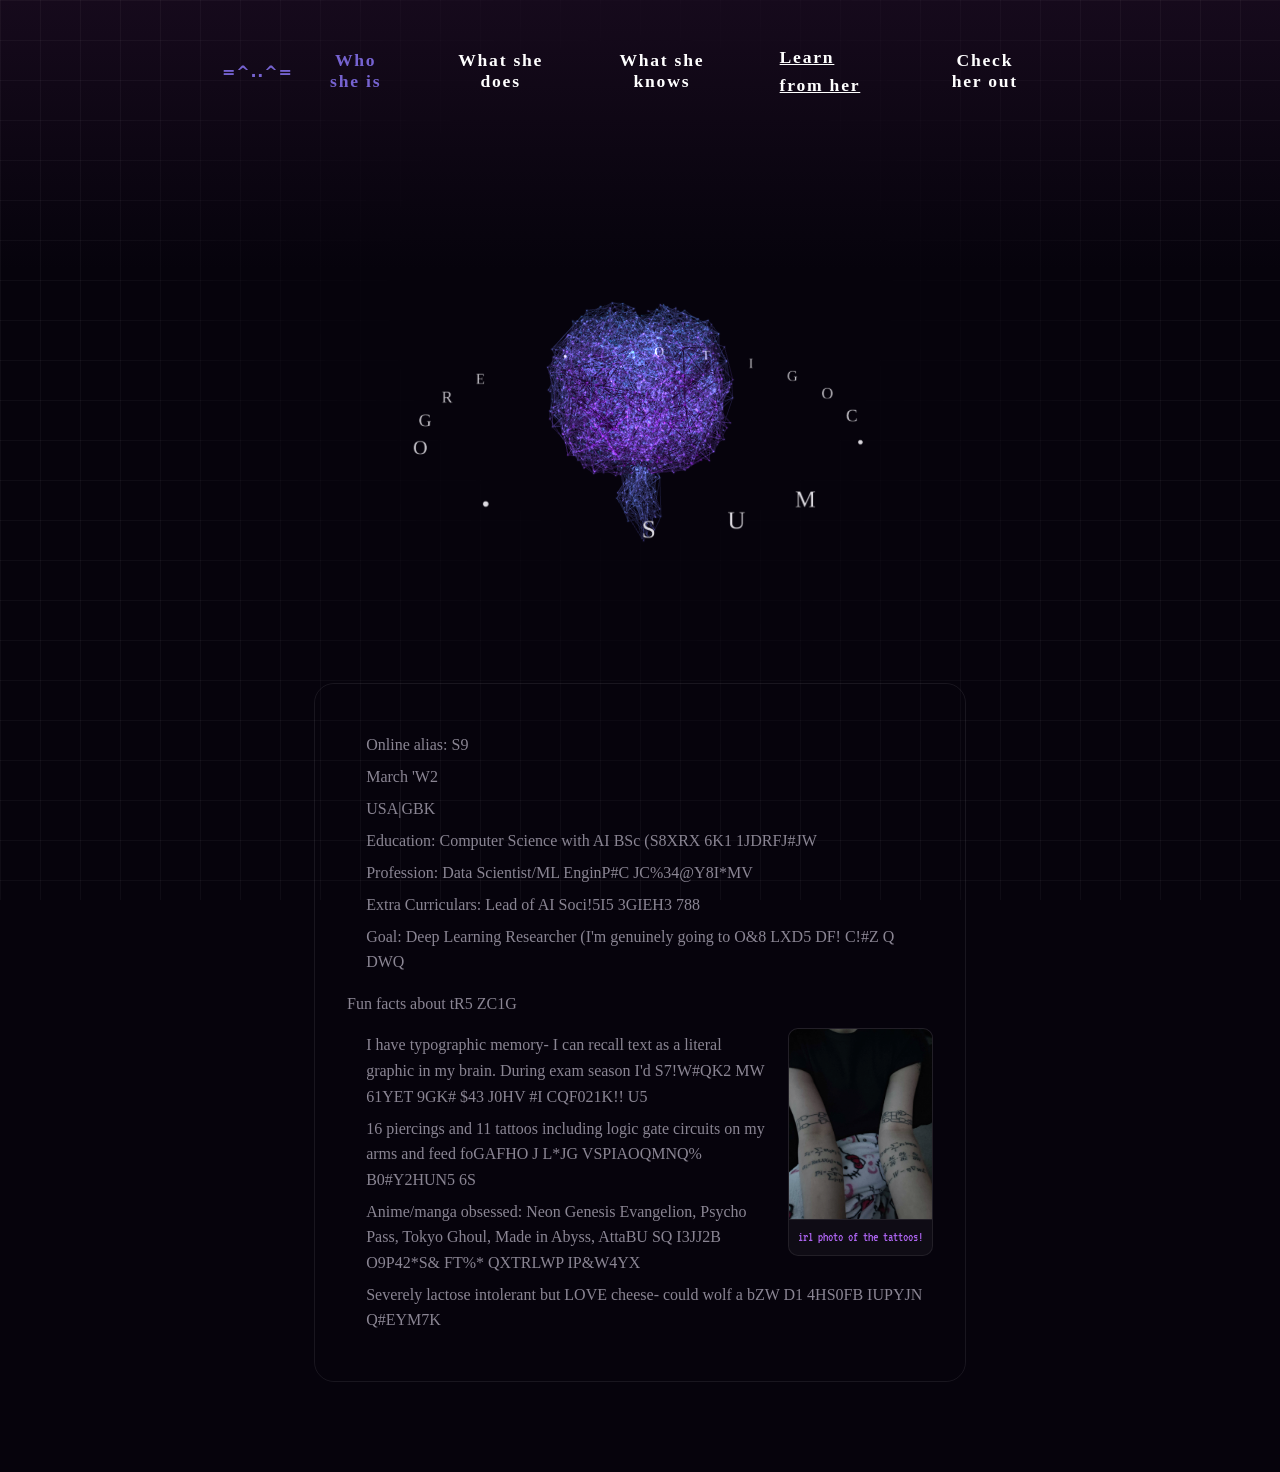
<file: index.html>
<!doctype html>
<html lang="en">
  <head>
  <link rel="preconnect" href="https://fonts.googleapis.com">
  <link rel="preconnect" href="https://fonts.gstatic.com" crossorigin>
  <link href="https://fonts.googleapis.com/css2?family=Roboto:ital,wght@0,100..900;1,100..900&display=swap" rel="stylesheet">

  <link rel="preconnect" href="https://fonts.googleapis.com">
<link rel="preconnect" href="https://fonts.gstatic.com" crossorigin>
<link href="https://fonts.googleapis.com/css2?family=Montserrat:ital,wght@0,100..900;1,100..900&family=Roboto:ital,wght@0,100..900;1,100..900&display=swap" rel="stylesheet">

<link rel="preconnect" href="https://fonts.googleapis.com">
<link rel="preconnect" href="https://fonts.gstatic.com" crossorigin>
<link href="https://fonts.googleapis.com/css2?family=VT323&display=swap" rel="stylesheet">

<link href="https://api.fontshare.com/v2/css?f[]=rajdhani@300&f[]=switzer@200&display=swap" rel="stylesheet"> 


    <meta charset="UTF-8" />
    <link rel="icon" type="image/svg+xml" href="/assets/Brain-Line-Art-W85euvQ7.svg" />
    <meta name="viewport" content="width=device-width, initial-scale=1.0" />
    <title>lachine mearning</title>
    <script type="module" crossorigin src="/assets/index-ee3Ox6zx.js"></script>
    <link rel="stylesheet" crossorigin href="/assets/index-Bgi7PJXw.css">
  </head>
  <body>
    <nav id="navbar">
      <div id="brand">=^..^=</div>
      <div id="nav-links">
  <button class="nav-btn" data-target="WhoSheIs">Who she is</button>
  <button class="nav-btn" data-target="WhatSheDoes">What she does</button>
  <button class="nav-btn" data-target="WhatSheKnows">What she knows</button>
  <a class="nav-btn" href="/course.html">Learn from her</a>
  <button class="nav-btn" data-target="CheckHerOut">Check her out</button>
</div>
    </nav>

    <section id="hero">
      <div id="brain-canvas"></div>
      <div id="hero-text">
        <h1>iris data science</h1>
      </div>
    </section>

    <main id="content">
      <section id="WhoSheIs" class="panel">
        <ul>
          <li>Online alias: Ri</li>
          <li>March '07</li>
          <li>USA|GBR</li>
          <li>Education: Computer Science with AI BSc (Hons) (in progress)</li>
          <li>Profession: Data Scientist/ML Engineer (contracted)</li>
          <li>Extra Curriculars: Lead of AI Society, Course Rep</li>
          <li>Goal: Deep Learning Researcher (I'm genuinely going to die with how busy I am)</li>
        </ul>
        <p>Fun facts about the larp</p>

        <div class="about-image">
            <img src="/assets/arm-tattoos.jpg"
                 alt="Logic gates, feed forward, and back prop equations on my arms">
            <span class="image-caption">irl photo of the tattoos!</span>
        </div>
        <ul>
          <li>I have typographic memory- I can recall text as a literal graphic in my brain. During exam season I'd remember my notes word for word by visualing it</li>
          <li>16 piercings and 11 tattoos including logic gate circuits on my arms and feed forward + back propagation equations :3</li>
          <li>Anime/manga obsessed: Neon Genesis Evangelion, Psycho Pass, Tokyo Ghoul, Made in Abyss, Attack on Titan, Chainsaw Man, Blame!, Berserk</li>
          <li>Severely lactose intolerant but LOVE cheese- could wolf a bag of grated mature cheddar</li>
        </ul>
      </section>

      <section id="WhatSheDoes" class="panel">
  <p>Larp of all trades and chud of none (joking)</p>

  <div class="work-item">
    <div class="work-text">
      <h3>Training models</h3>
      <p>
        I train AI models both traditional and deep learning on complex supply chain data across numerous industries to help uncover patterns and risk intelligence for our clients- mixed with LLMs because they're pretty good at semantic reasoning when they're not hallucinating.
      </p>
    </div>
    <div class="plate">
  <div class="p-head">
    <div class="p-dots"><span class="p-dot r"></span><span class="p-dot"></span><span class="p-dot"></span></div>
    <div class="p-title">tune_xgb.py</div>
  </div>
  <pre class="p-body"><span class="k">import</span> optuna
<span class="k">from</span> xgboost <span class="k">import</span> XGBClassifier

<span class="k">def</span> <span class="f">objective</span>(trial):
    params = {
        <span class="s">"max_depth"</span>: trial.<span class="f">suggest_int</span>(<span class="s">"max_depth"</span>, <span class="n">3</span>, <span class="n">10</span>),
        <span class="s">"learning_rate"</span>: trial.<span class="f">suggest_float</span>(<span class="s">"learning_rate"</span>, <span class="n">0.01</span>, <span class="n">0.3</span>),
        <span class="s">"subsample"</span>: trial.<span class="f">suggest_float</span>(<span class="s">"subsample"</span>, <span class="n">0.6</span>, <span class="n">1.0</span>),
    }
    model = <span class="f">XGBClassifier</span>(**params)
    model.<span class="f">fit</span>(X_train, y_train)
    <span class="k">return</span> model.<span class="f">score</span>(X_val, y_val)

study = optuna.<span class="f">create_study</span>(direction=<span class="s">"maximize"</span>)
study.<span class="f">optimize</span>(objective, n_trials=<span class="n">50</span>)

<span class="o">[I] Trial 47 finished, value: 0.912</span>
<span class="o">[I] Best params: {'max_depth': 6, 'learning_rate': 0.084}</span></pre>
</div>
  </div>

  <div class="work-item">
    <div class="work-text">
      <h3>Data pipelines</h3>
      <p>
        I don't just build the models, I deploy them too- sometimes simple statistical techniques rather than ML. Familiar with Google Cloud, Cloud Run, Cloud Scheduler cronjobs, SQL, and Data Studio dashboards.
      </p>
    </div>
    <div class="plate">
      <div class="p-head">
        <div class="p-dots"><span class="p-dot r"></span><span class="p-dot"></span><span class="p-dot"></span></div>
        <div class="p-title">bash: gcloud deploy</div>
      </div>
      <pre class="p-body"><span class="k">$</span> gcloud run deploy risk-pipeline \
    --image gcr.io/supply-risk/engine:<span class="s">v2.1</span>

<span class="o">✓ Service deployed successfully.</span>

<span class="k">$</span> gcloud scheduler jobs create http daily-eval \
    --schedule=<span class="s">"0 6 * * 1-5"</span></pre>
    </div>
  </div>

  <div class="work-item">
    <div class="work-text">
      <h3>Agentic pipelines</h3>
      <p>
        I spend more time system designing and prototyping than deploying BECAUSE when I deploy something, you can trust it's ready. Big up LangGraph
      </p>
    </div>
    <div class="plate">
      <div class="p-head">
        <div class="p-dots"><span class="p-dot r"></span><span class="p-dot"></span><span class="p-dot"></span></div>
        <div class="p-title">agent_flow.py</div>
      </div>
      <pre class="p-body"><span class="k">from</span> langgraph.graph <span class="k">import</span> StateGraph, END

workflow = <span class="f">StateGraph</span>(SupplierState)
workflow.<span class="f">add_node</span>(<span class="s">"assess_risk"</span>, model_node)
workflow.<span class="f">add_conditional_edges</span>(
    <span class="s">"assess_risk"</span>,
    <span class="k">lambda</span> s: <span class="s">"escalate"</span> <span class="k">if</span> s[<span class="s">"score"</span>]>0.75 <span class="k">else</span> END
)</pre>
    </div>
  </div>
</section>

      <section id="WhatSheKnows" class="panel">
        <h3>Languages</h3>
        <p>Python, C++, Java, C#, HTML, CSS, JS, SQL</p>
        <h3>Data science</h3>
        <p>NumPy, Pandas, SciPy, Matplotlib, Seaborn, Scikit-Learn, PyTorch, XGBoost, OpenCV, StatsModels</p>
        <h3>Agentic knowledge</h3>
        <p>LangGraph, LangChain, LLM APIs, DSPy</p>
        <h3>MLOps</h3>
        <p>Google Cloud, Cloud Run, BigQuery, Data Studio</p>
        <h3>Tools</h3>
        <p>Git, Jupyter</p>
      </section>

      <section id="CheckHerOut" class="panel">
      <p>
        <a href="https://www.youtube.com/@iris-lachinemearning" target="_blank" rel="noopener">YouTube: iris-lachinemearning</a>
        &middot;
        <span class="copy-handle" data-copy="spinekisser" title="Click to copy">Discord: @cosinespace</span>
        &middot;
        <a href="https://github.com/cosinespace" target="_blank" rel="noopener">GitHub: cosinespace</a>
      </p>
    </section>
    </main>

  </body>
</html>
</file>
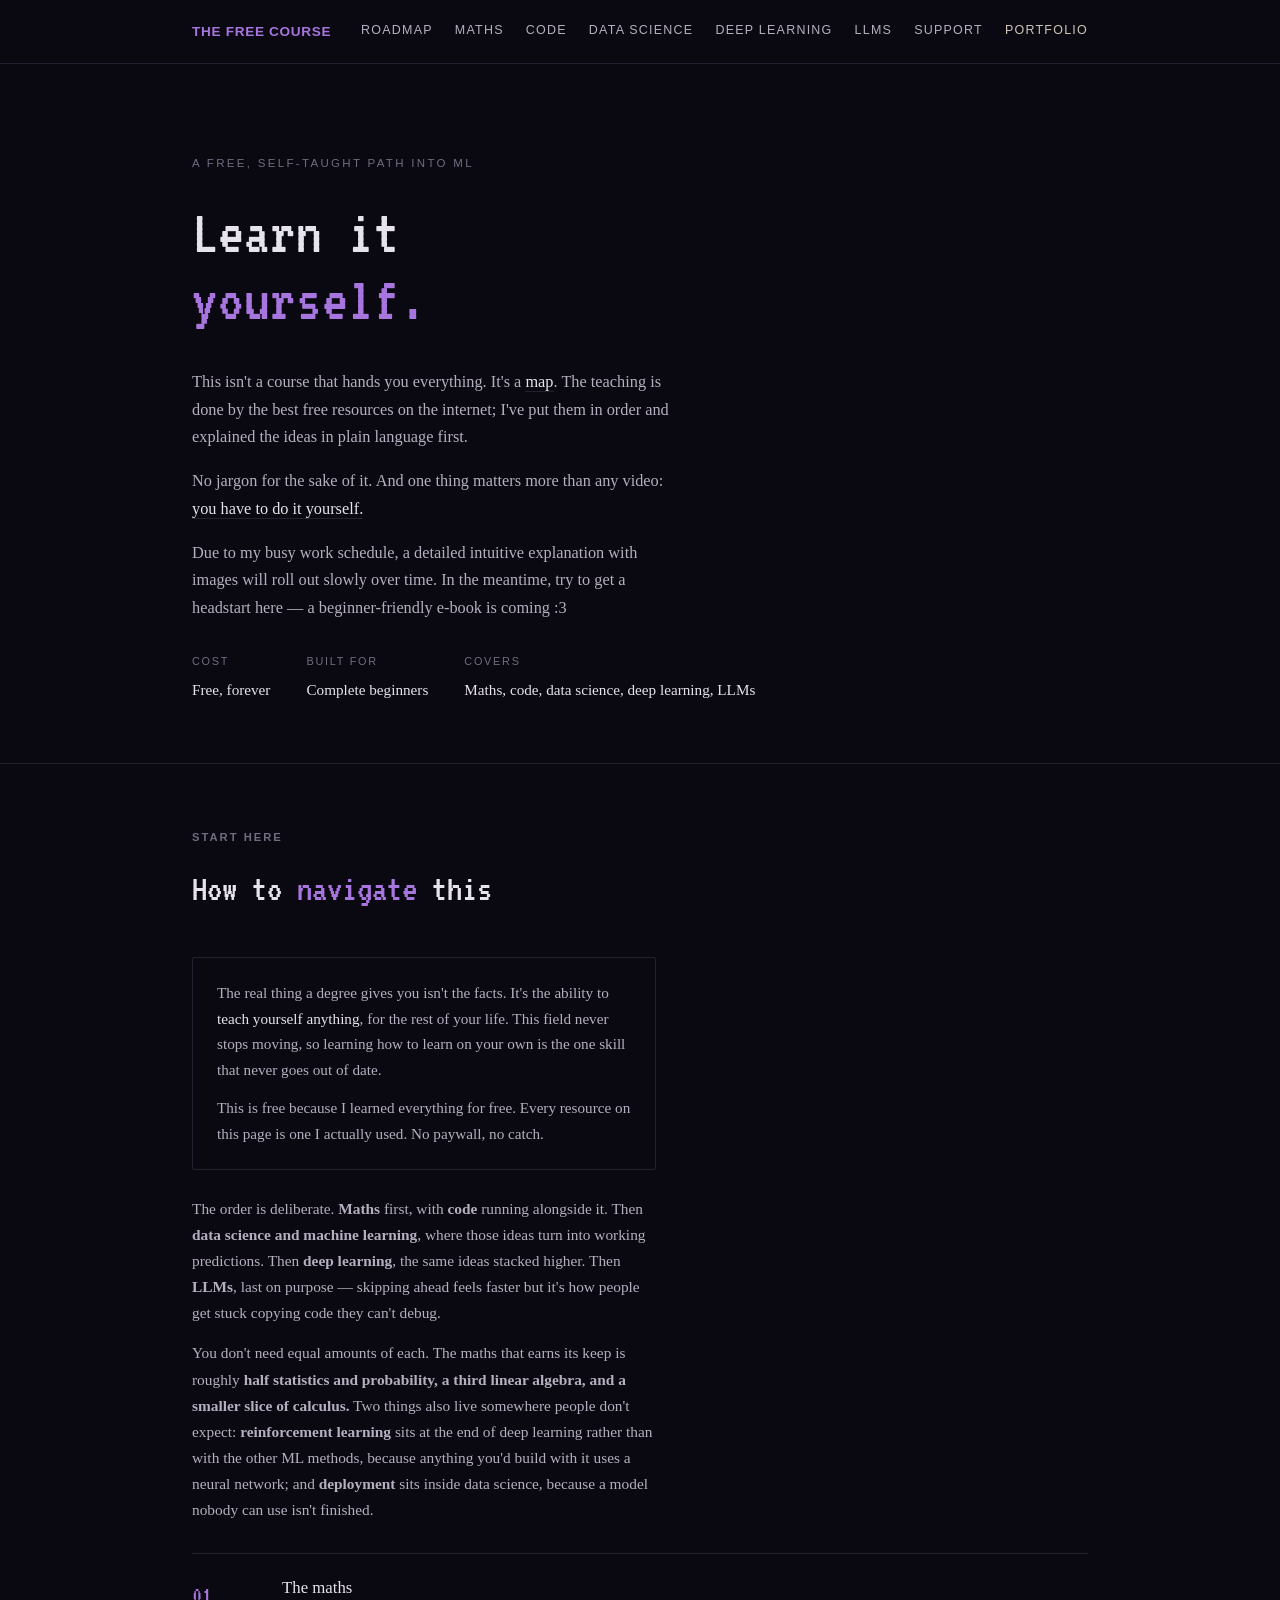
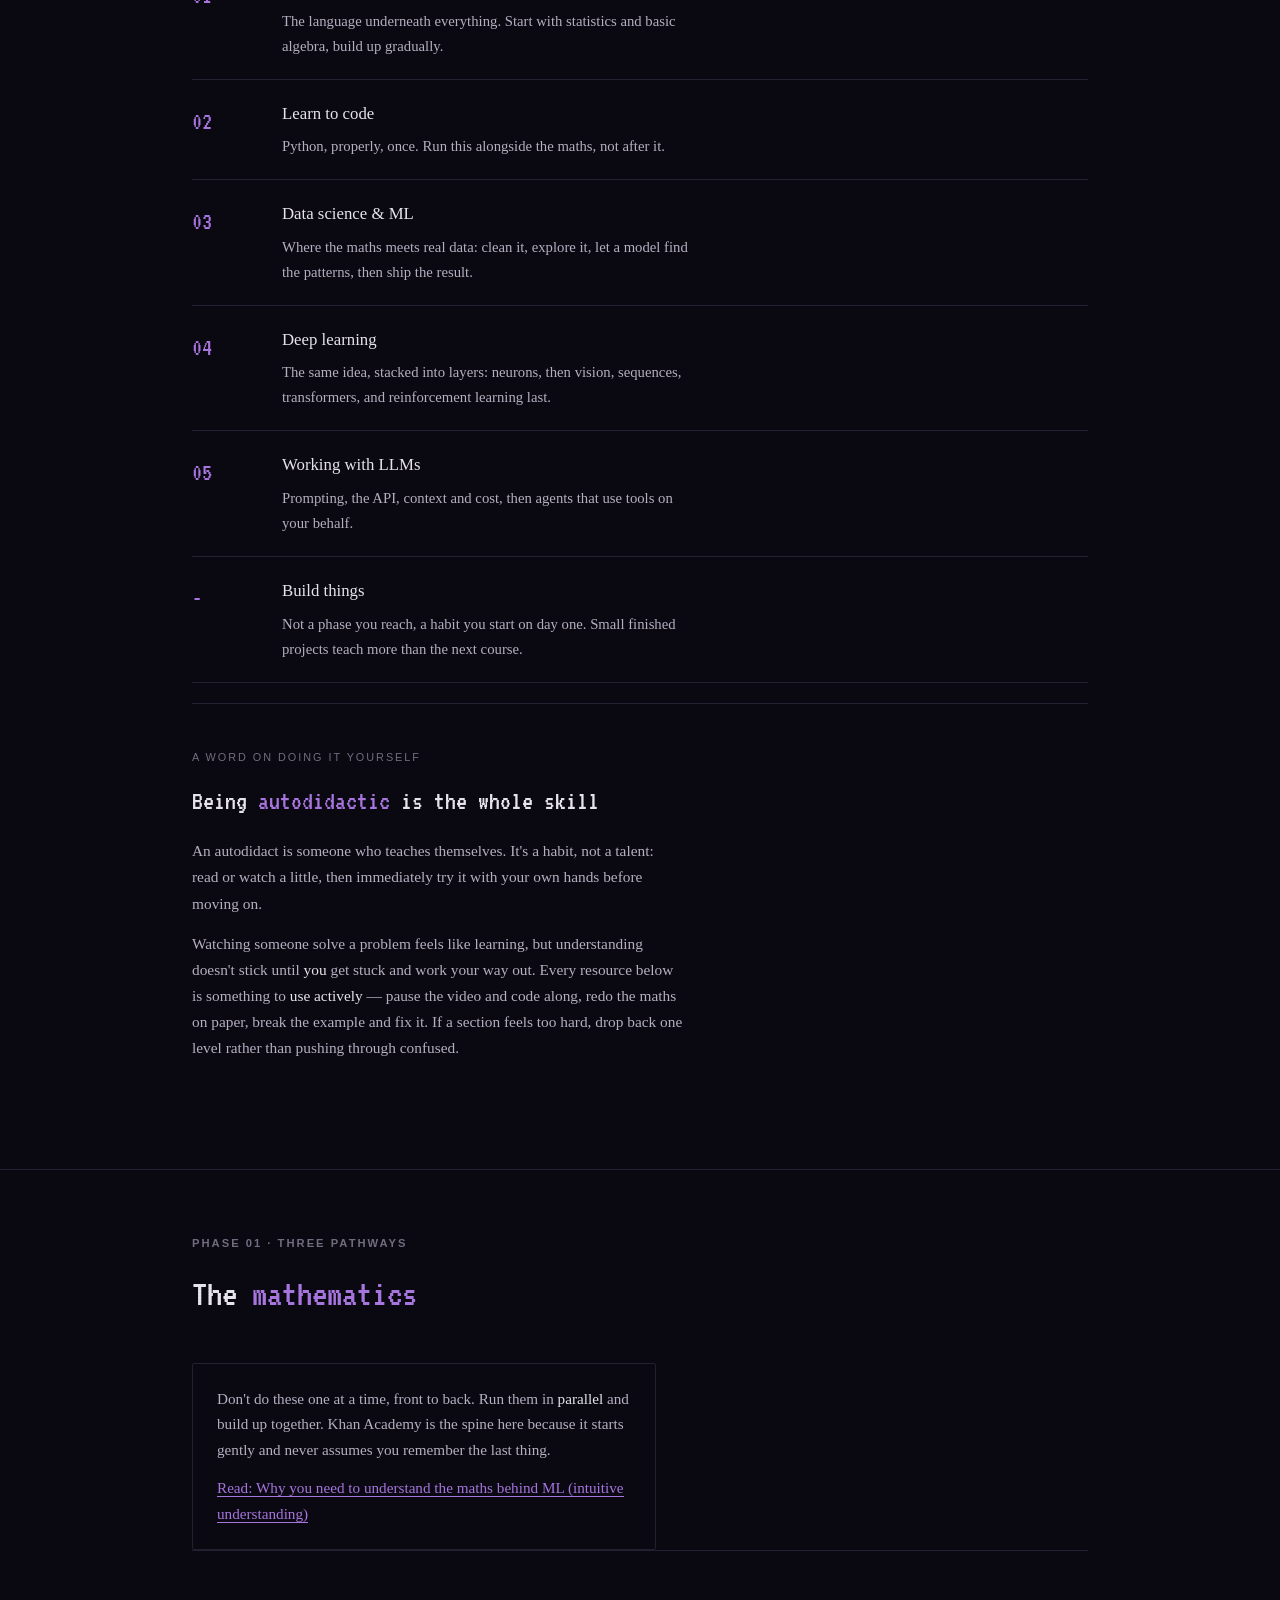
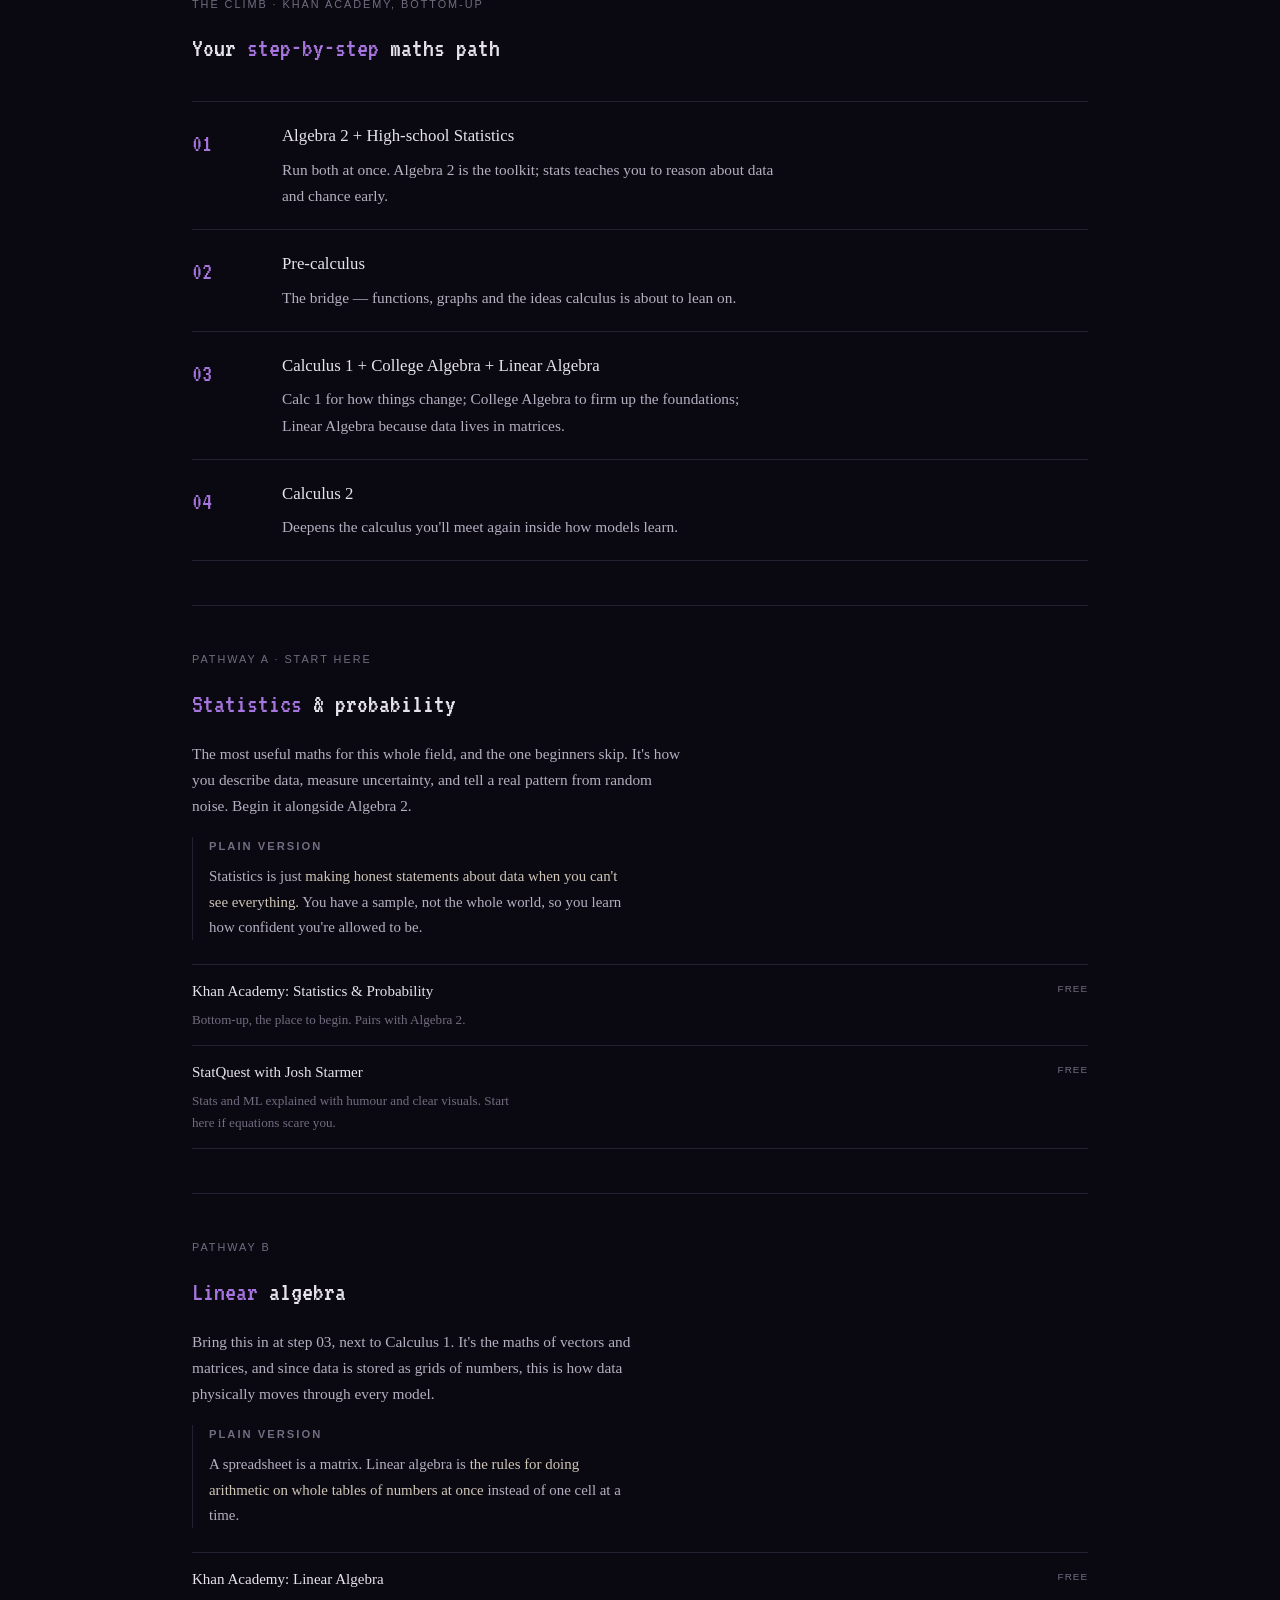
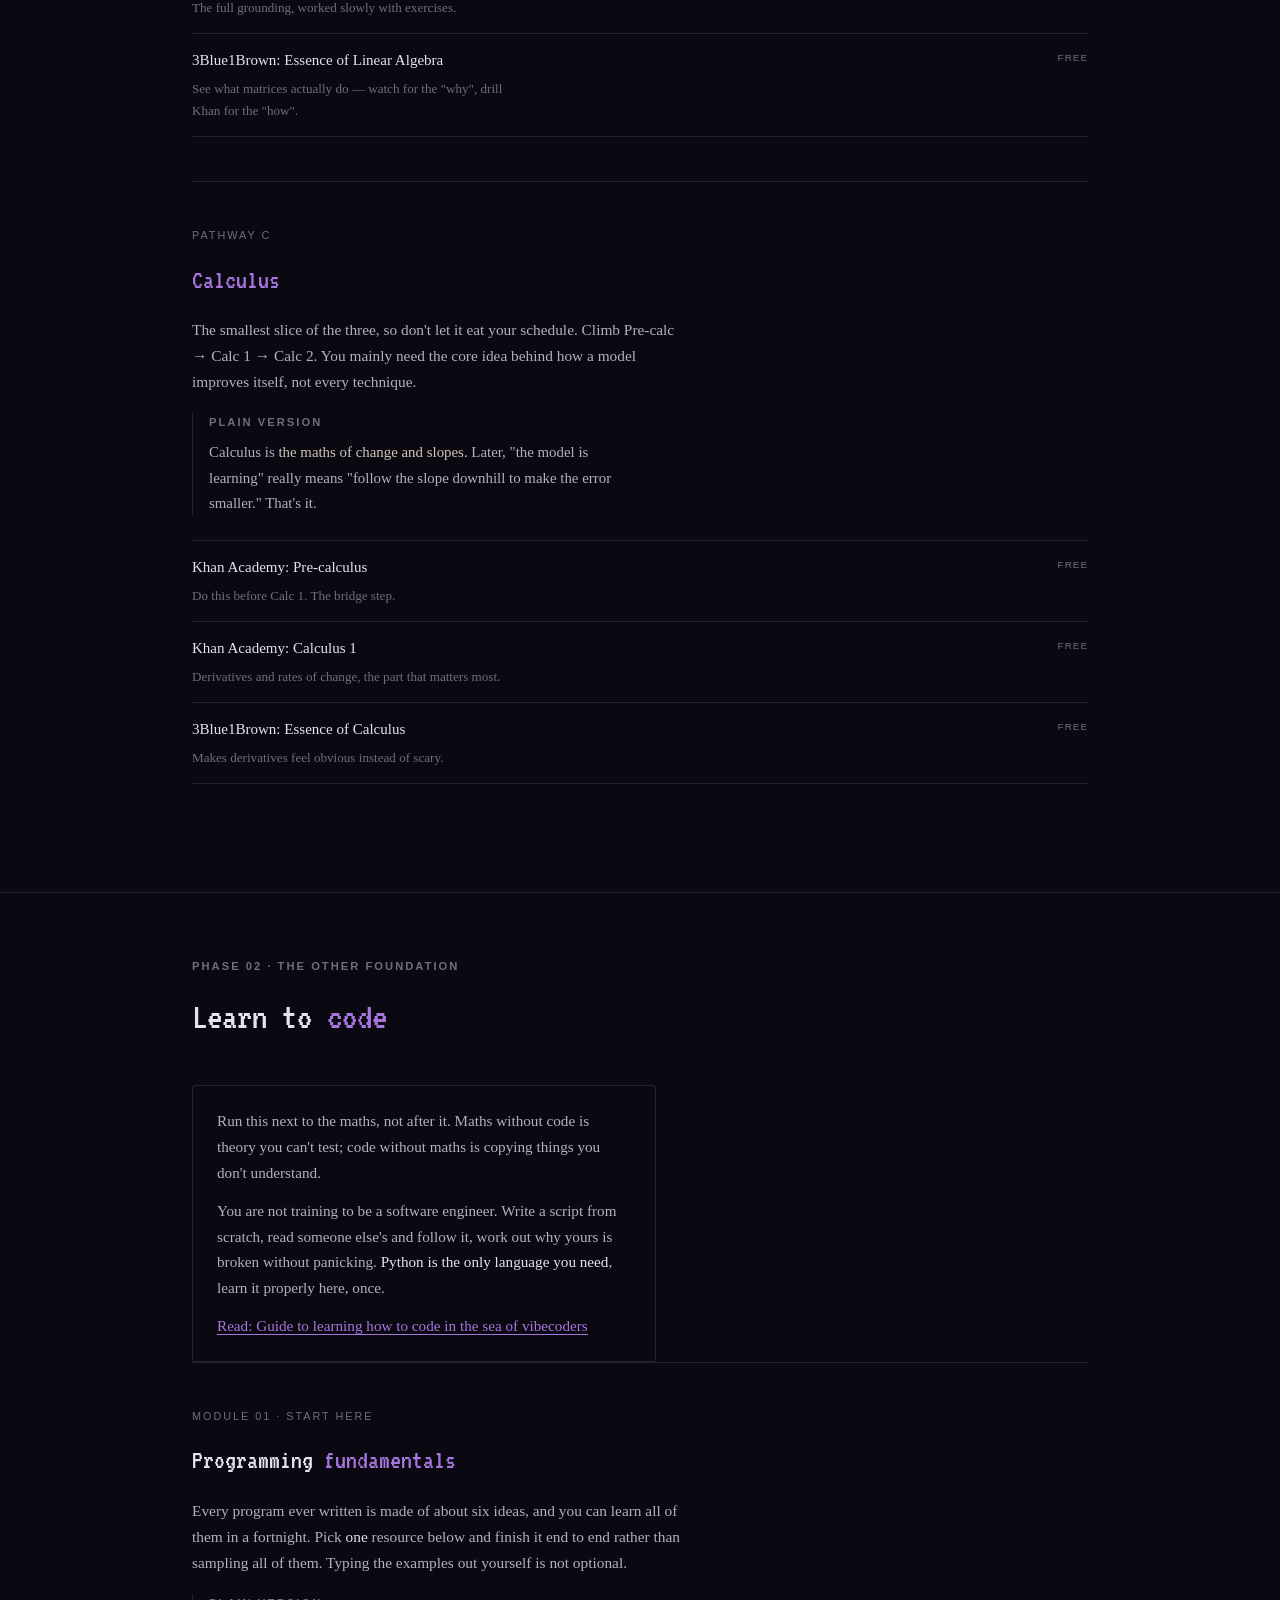
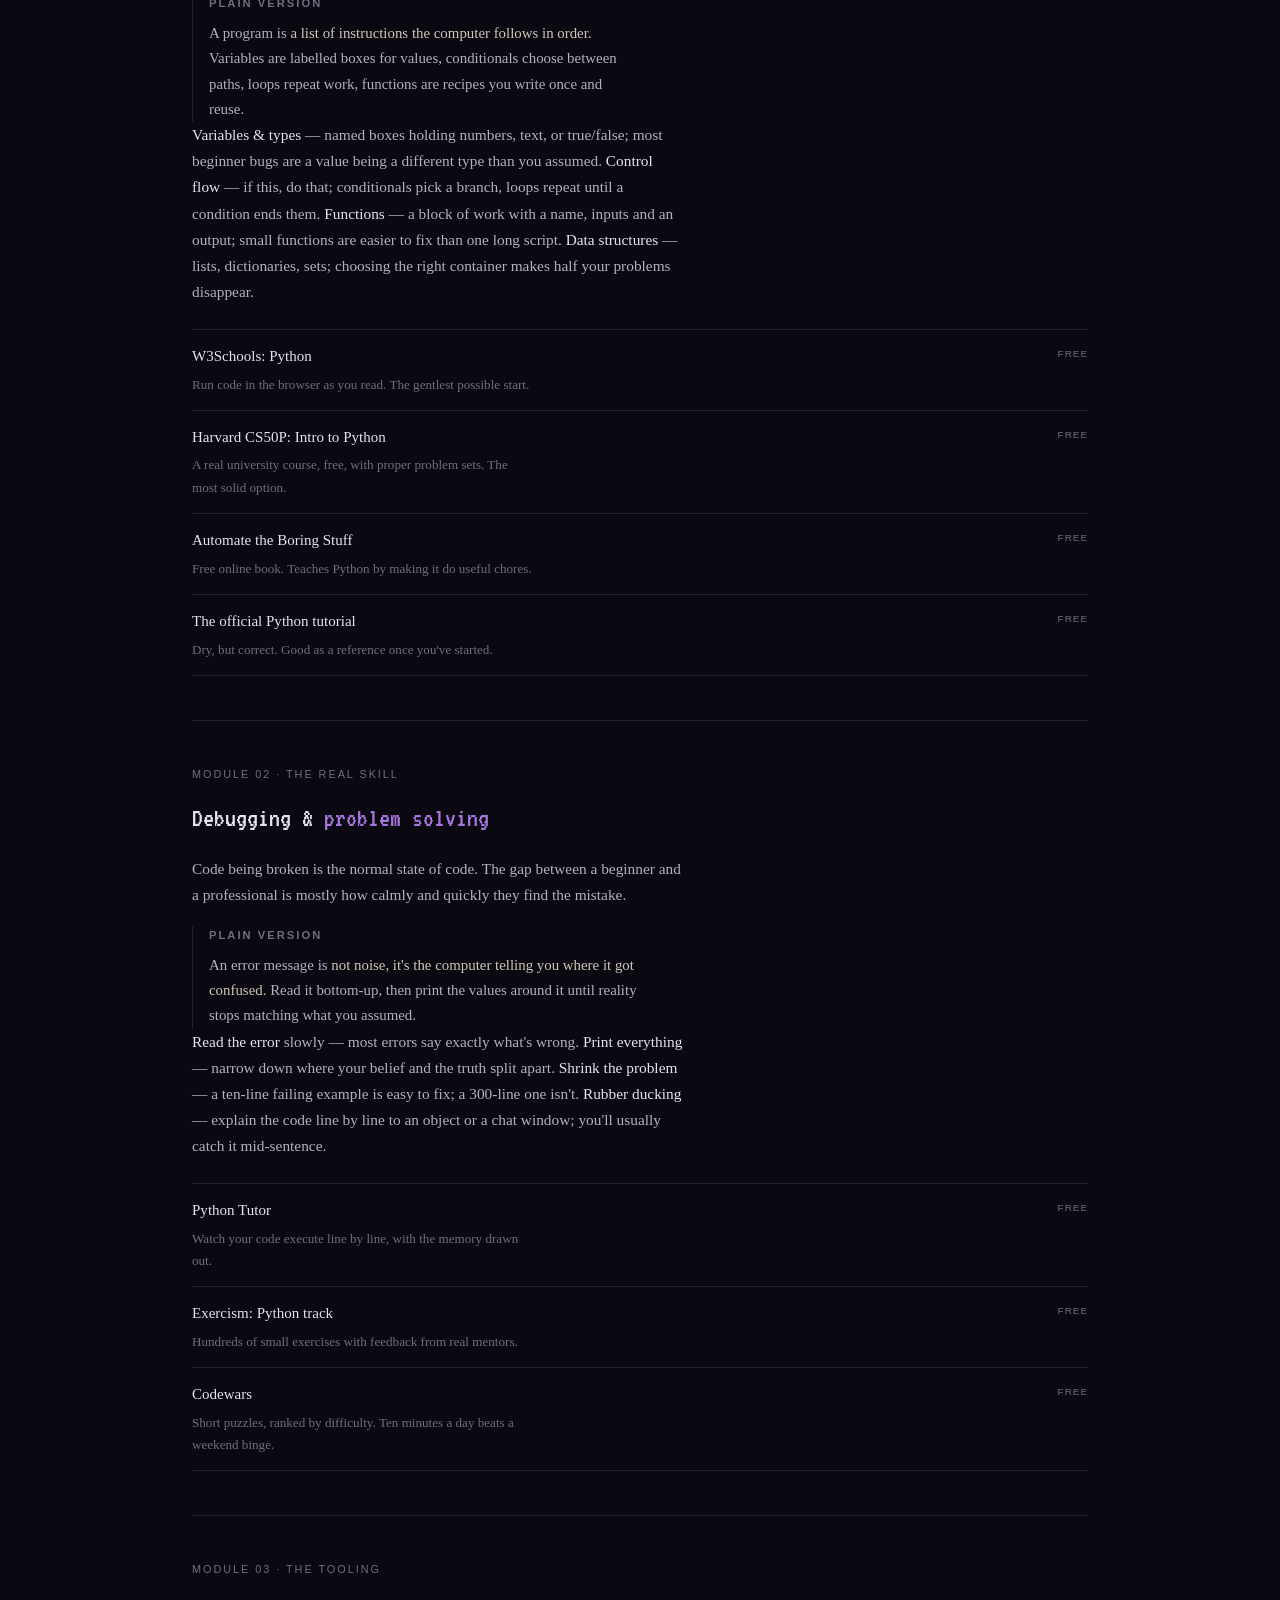
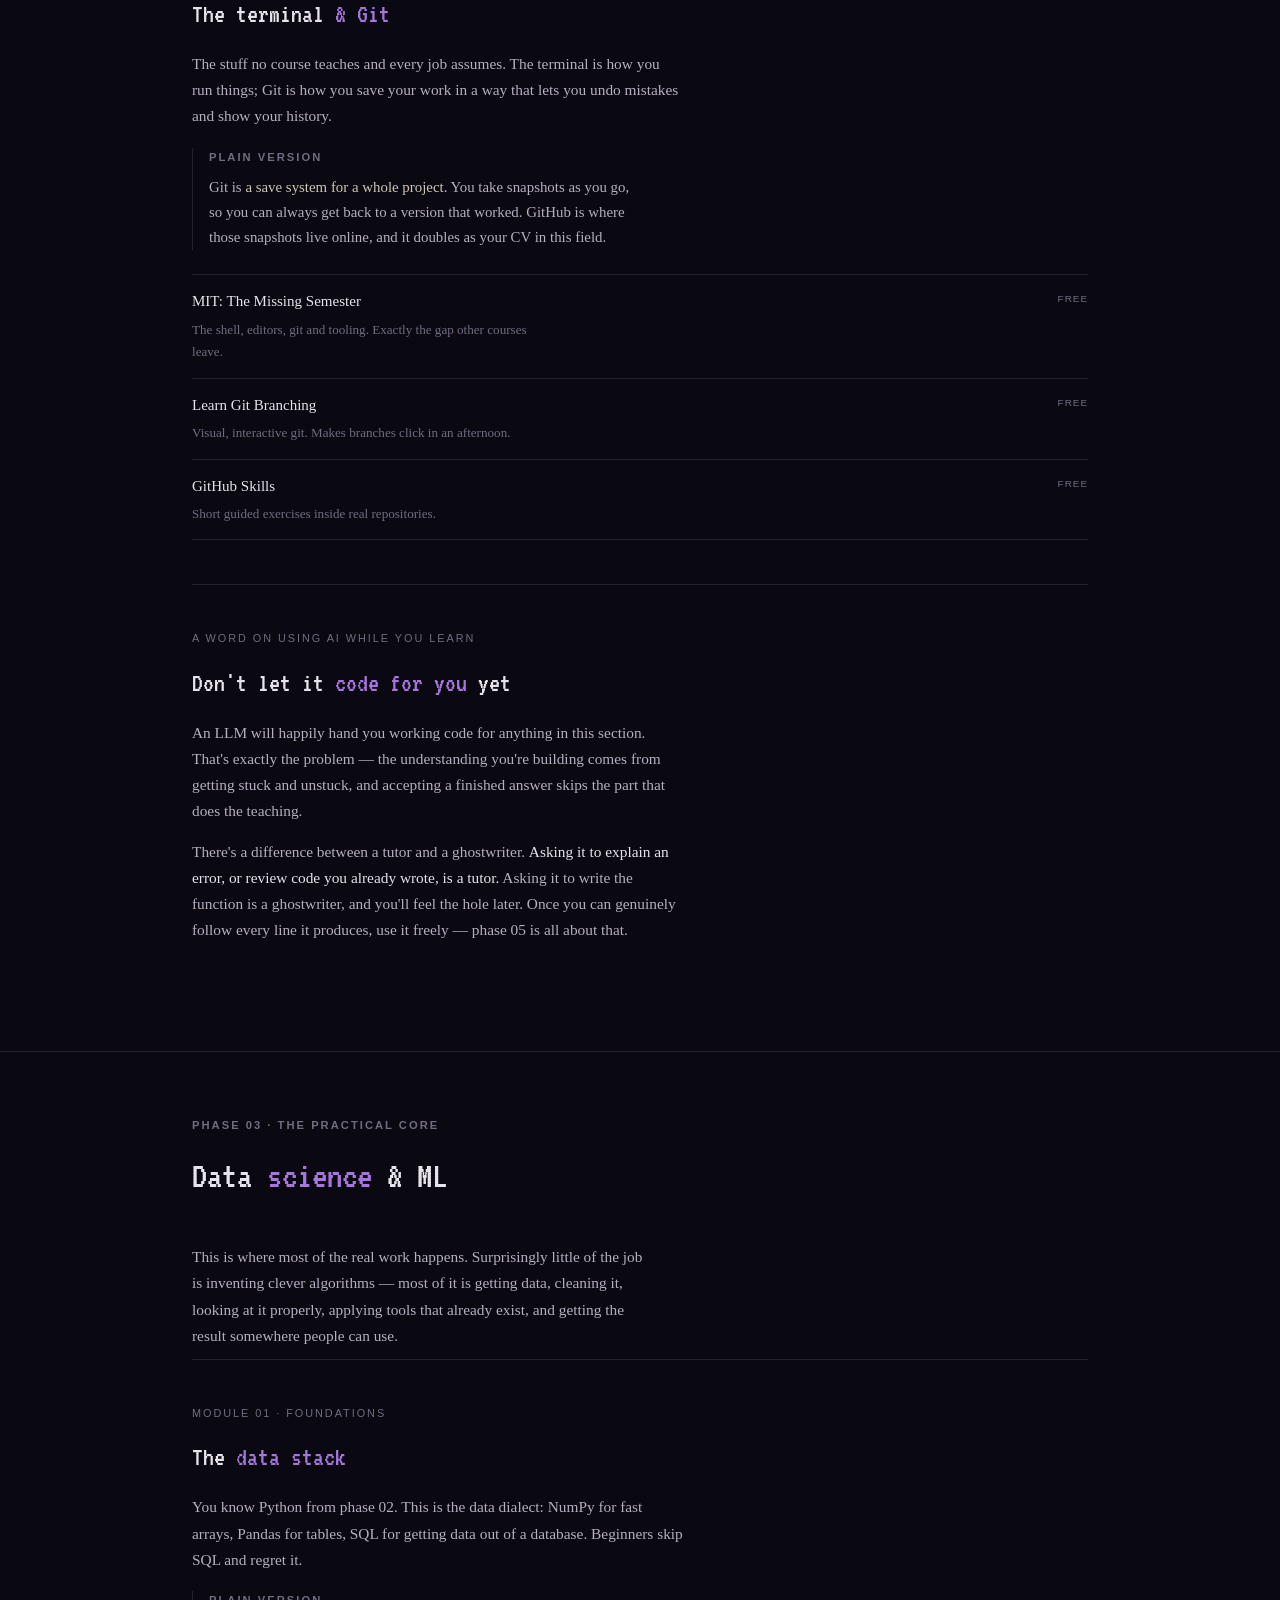
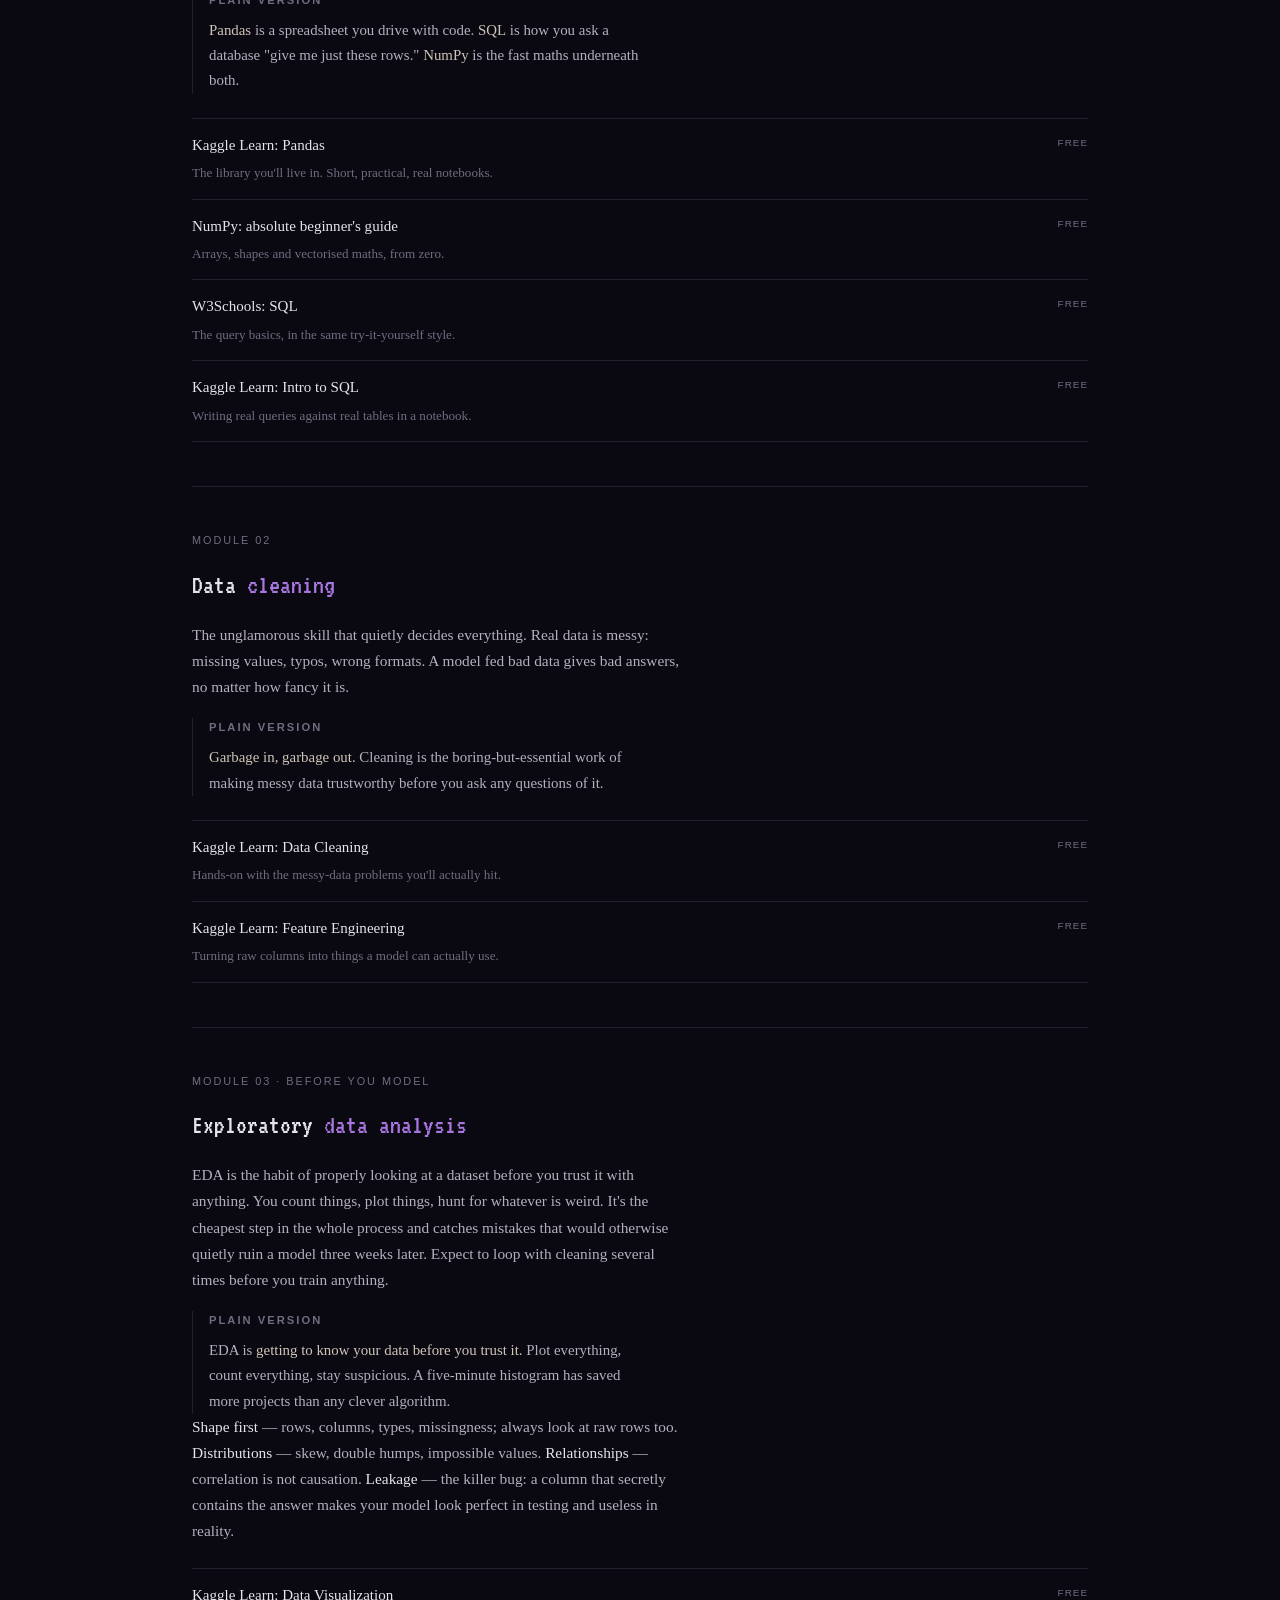
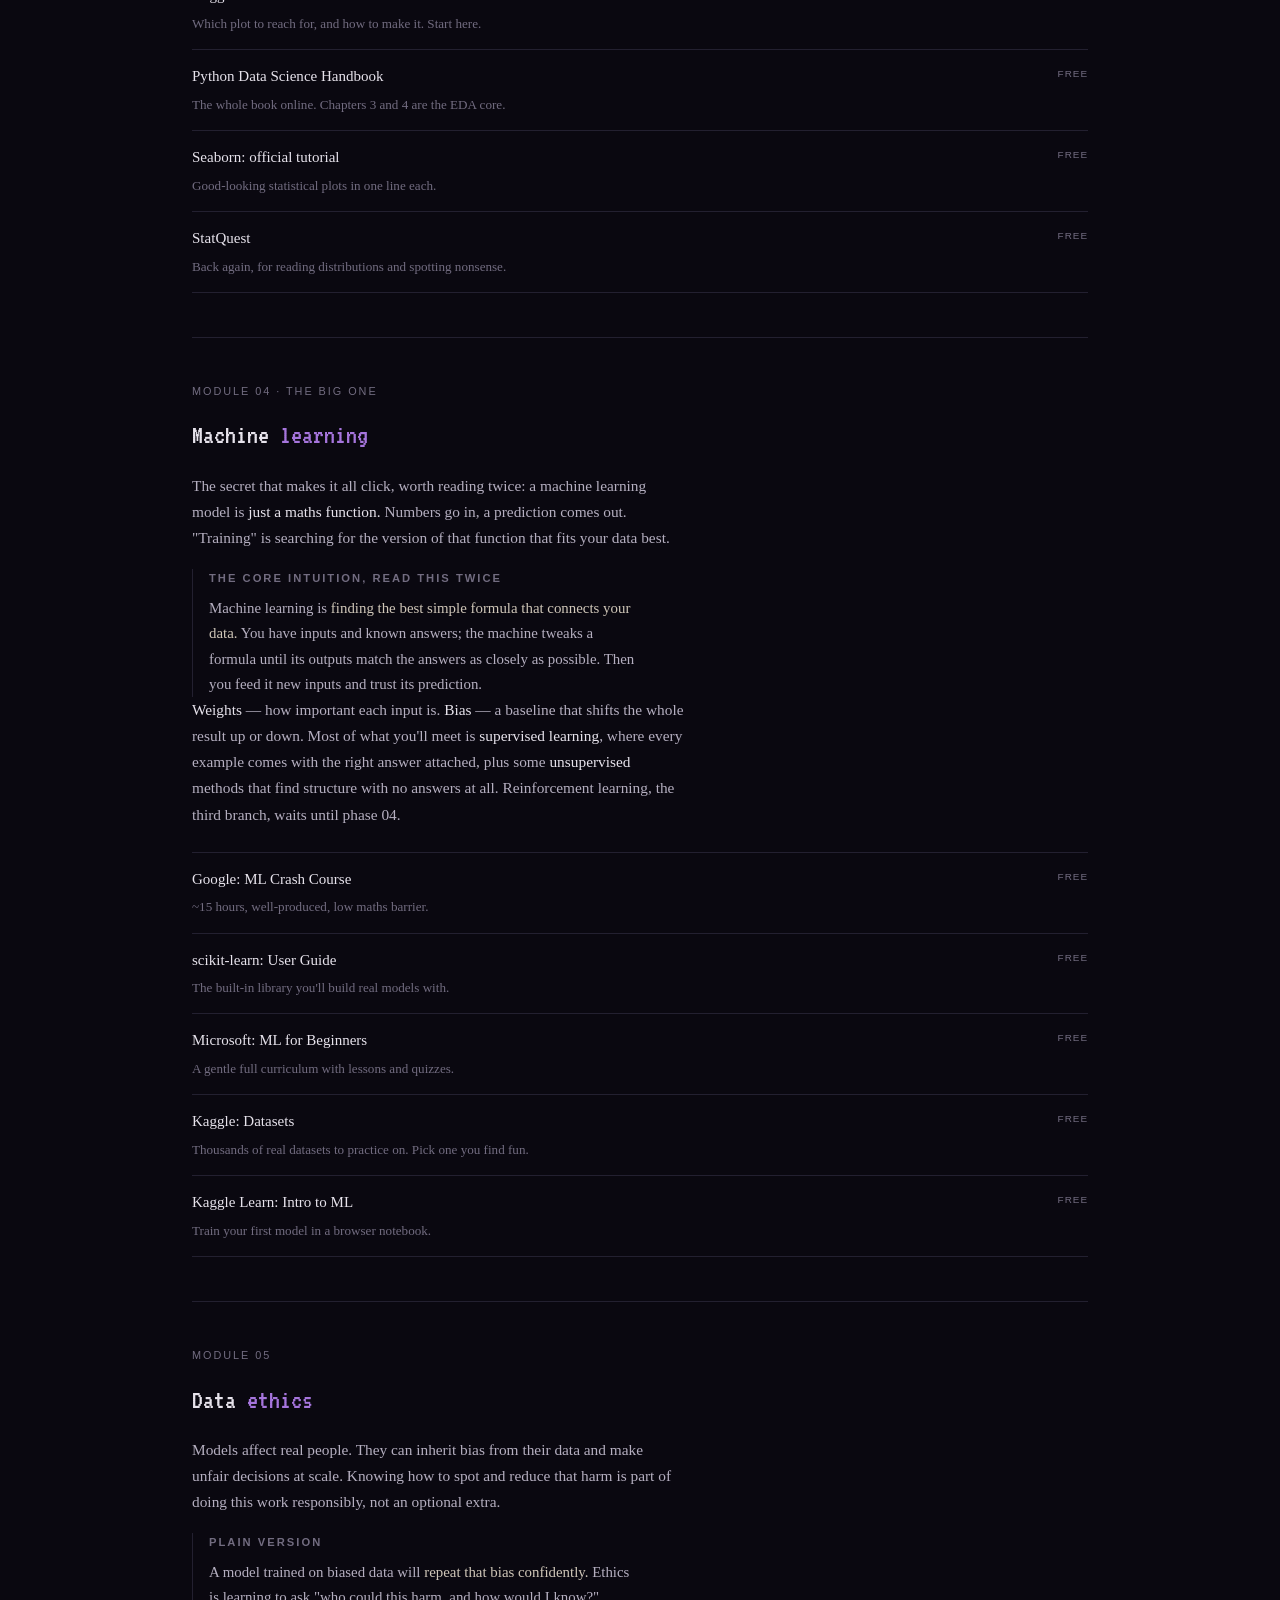
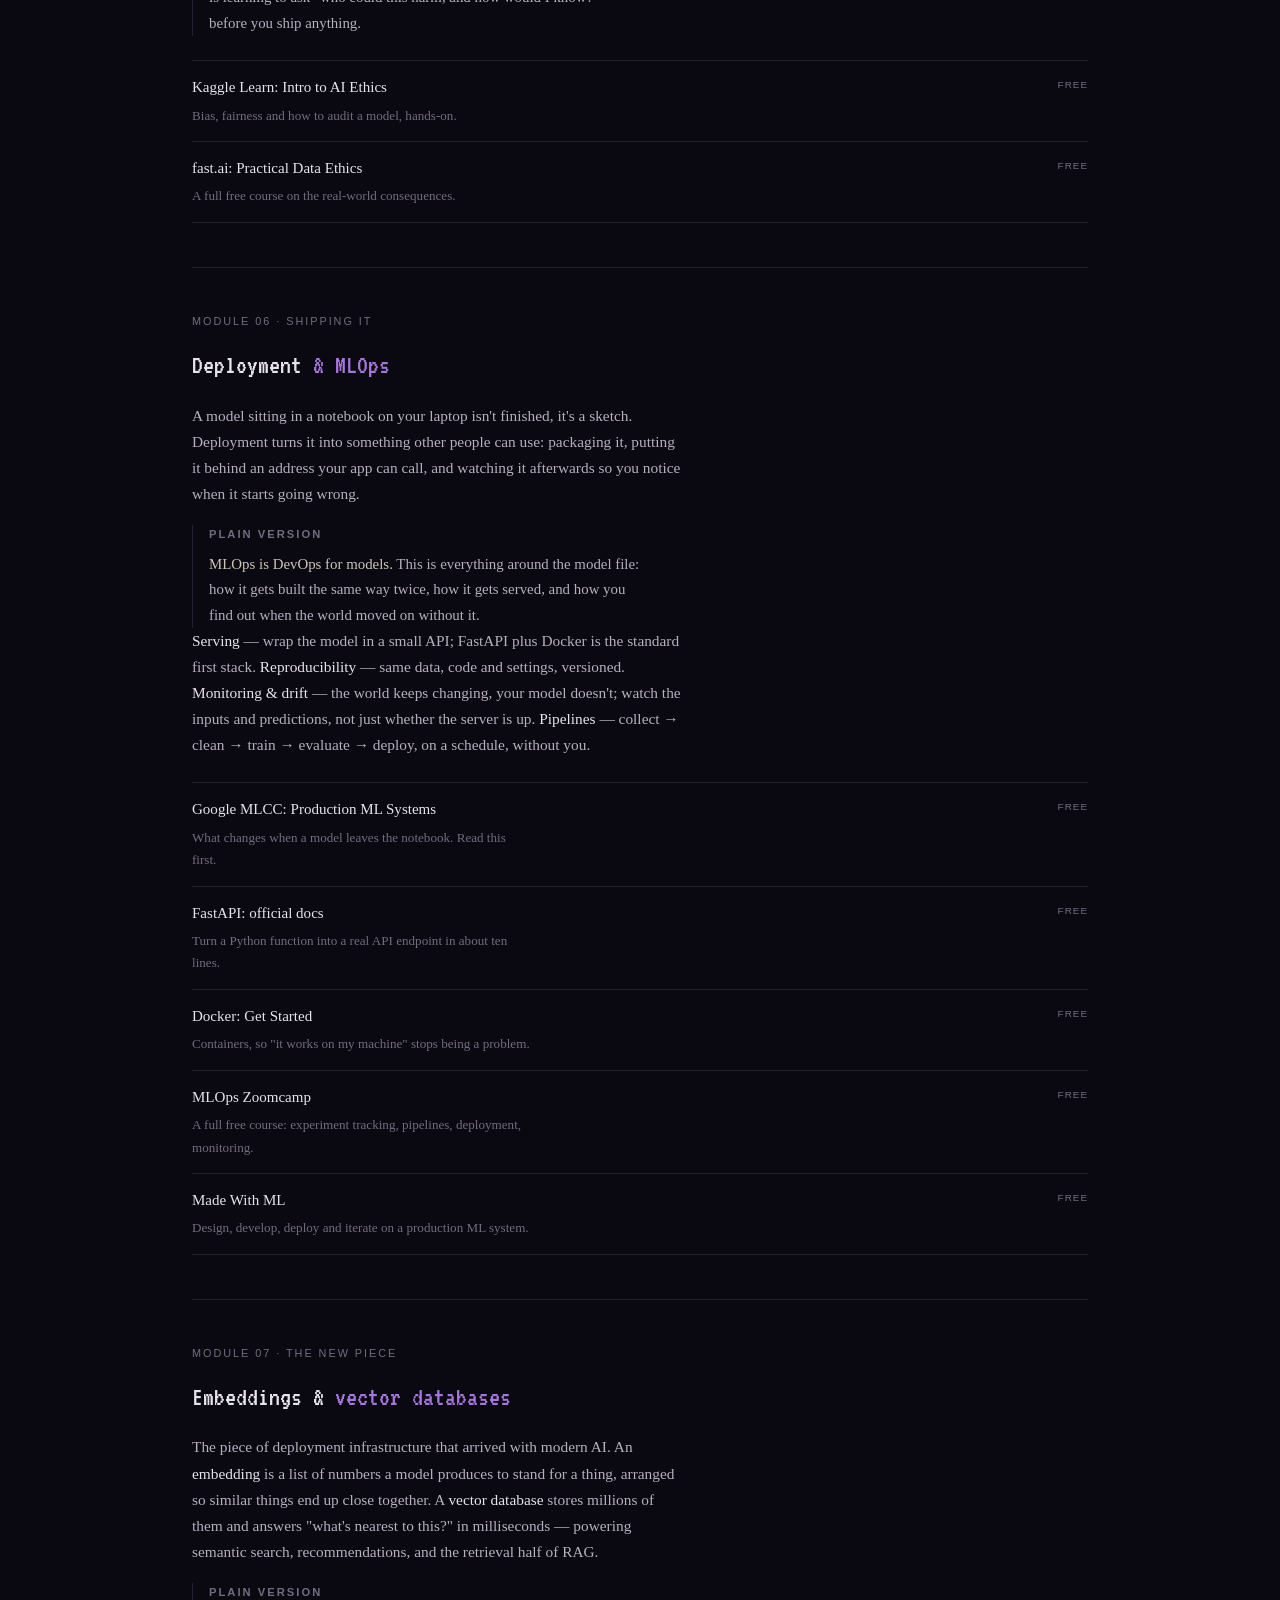
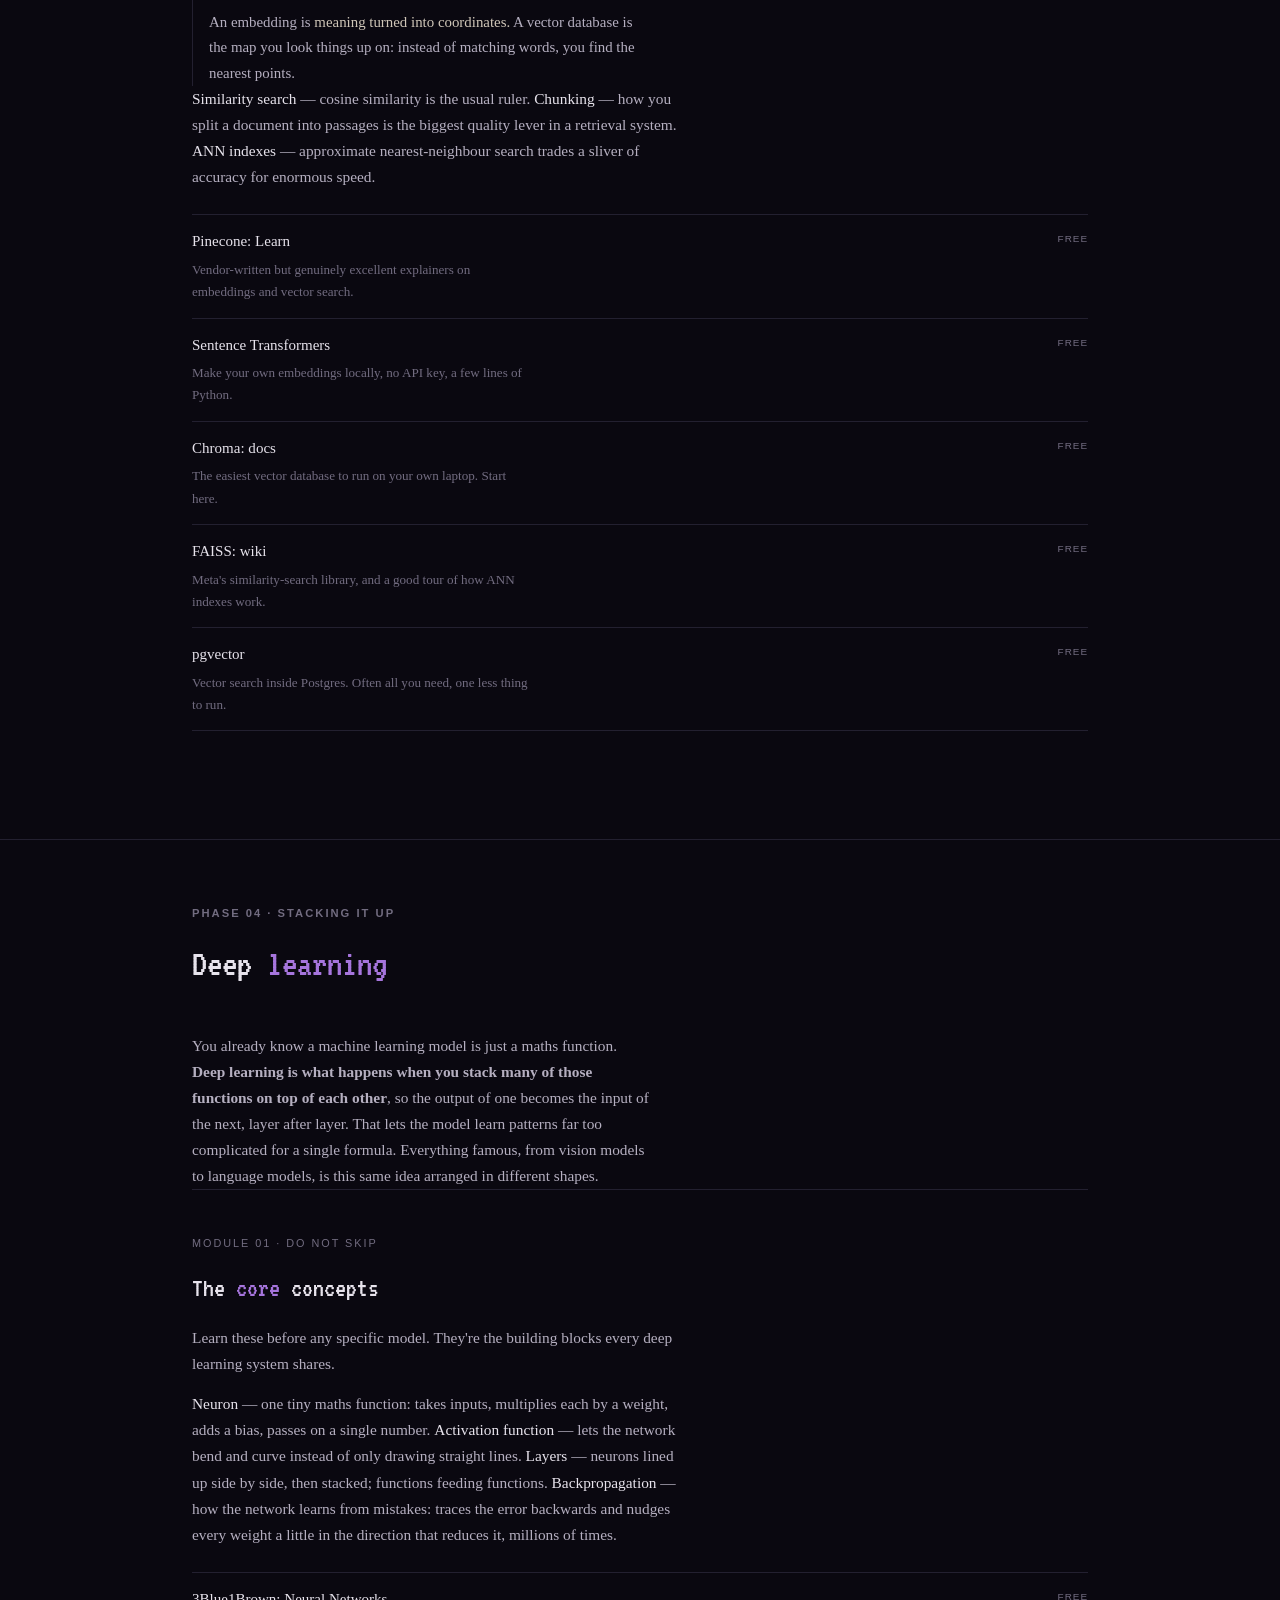
<file: course.html>
<!DOCTYPE html>
<html lang="en">
<head>
<meta charset="UTF-8" />
<meta name="viewport" content="width=device-width, initial-scale=1.0" />
<title>From Ri import Course</title>

<link rel="preconnect" href="https://fonts.googleapis.com" />
<link rel="preconnect" href="https://fonts.gstatic.com" crossorigin />
<link href="https://fonts.googleapis.com/css2?family=VT323&display=swap" rel="stylesheet" />
<link href="https://api.fontshare.com/v2/css?f[]=rajdhani@400,700&f[]=switzer@300,400&display=swap" rel="stylesheet" />

<style>
  :root{
    --bg:#0a0810;
    --ink:#e7e3ec;
    --text:#b5afc0;
    --muted:#726c80;
    --purple:#a675dd;
    --bone:#cfc6b8;
    --line:#232030;
    --maxw:960px;
  }

  *{margin:0;padding:0;box-sizing:border-box}
  html{scroll-behavior:smooth}
  body{
    background:var(--bg);
    color:var(--text);
    font-family:"switzer","Georgia",serif;
    font-weight:300;line-height:1.7;font-size:16px;
  }
  a{color:inherit;text-decoration:none}
  ::selection{background:var(--purple);color:#0a0810}

  .wrap{max-width:var(--maxw);margin:0 auto;padding:0 32px}
  @media(max-width:600px){.wrap{padding:0 20px}}

  .label{font-family:"rajdhani",sans-serif;font-size:.7rem;letter-spacing:.18em;text-transform:uppercase;color:var(--muted);font-weight:700}

  /* ---------- nav ---------- */
  nav{border-bottom:1px solid var(--line)}
  .nav-in{max-width:var(--maxw);margin:0 auto;padding:20px 32px;display:flex;align-items:center;justify-content:space-between;gap:20px;flex-wrap:wrap}
  @media(max-width:600px){.nav-in{padding:16px 20px}}
  .brand{font-family:"rajdhani",sans-serif;font-weight:700;letter-spacing:.05em;color:var(--purple);font-size:.85rem;text-transform:uppercase}
  .nav-links{display:flex;gap:22px;font-family:"rajdhani",sans-serif;font-size:.78rem;letter-spacing:.1em;text-transform:uppercase;color:var(--text);flex-wrap:wrap}
  .nav-links a{border-bottom:1px solid transparent}
  .nav-links a:hover{border-bottom-color:var(--muted)}
  .nav-links a.back{color:var(--bone)}

  /* ---------- header ---------- */
  header{padding:90px 0 60px;border-bottom:1px solid var(--line)}
  .kicker{font-family:"rajdhani",sans-serif;font-size:.72rem;letter-spacing:.2em;text-transform:uppercase;color:var(--muted);margin-bottom:26px}

  h1{font-family:"VT323",monospace;font-weight:400;font-size:clamp(2.4rem,6vw,4rem);
    line-height:1.05;color:var(--ink);max-width:16ch}
  h1 em{font-style:normal;color:var(--purple)}

  .intro{margin-top:34px;max-width:60ch;display:grid;gap:16px}
  .intro p{font-size:1.02rem;color:var(--text)}
  .intro b{color:var(--ink);font-weight:400;border-bottom:1px solid var(--line)}

  .meta-row{margin-top:30px;display:flex;gap:36px;flex-wrap:wrap}
  .meta-row div span{display:block;font-family:"rajdhani",sans-serif;font-size:.68rem;letter-spacing:.16em;text-transform:uppercase;color:var(--muted);margin-bottom:6px}
  .meta-row div b{font-family:"switzer",serif;font-weight:400;color:var(--ink);font-size:.95rem}

  /* ---------- section heads ---------- */
  section.pad{padding:64px 0;border-bottom:1px solid var(--line)}
  .sec-head{margin-bottom:36px}
  .sec-head h2{font-family:"VT323",monospace;font-weight:400;font-size:clamp(1.7rem,4vw,2.4rem);color:var(--ink);margin-top:8px}
  .sec-head h2 em{font-style:normal;color:var(--purple)}

  /* ---------- roadmap steps: plain numbered list, not cards ---------- */
  .steps{margin-top:30px;border-top:1px solid var(--line)}
  .step{display:grid;grid-template-columns:70px 1fr;gap:20px;padding:20px 0;border-bottom:1px solid var(--line)}
  .step .n{font-family:"VT323",monospace;font-size:1.6rem;color:var(--purple)}
  .step h4{font-family:"switzer",serif;font-weight:400;font-size:1.05rem;color:var(--ink);margin-bottom:6px}
  .step p{font-size:.92rem;color:var(--text);max-width:56ch}

  .aside{margin-top:34px;padding:22px 24px;border:1px solid var(--line);border-radius:2px;max-width:58ch}
  .aside p{font-size:.95rem;color:var(--text)}
  .aside p + p{margin-top:12px}
  .aside b{color:var(--ink);font-weight:400}
  .aside a{color:var(--purple);border-bottom:1px solid var(--purple)}

  /* ---------- module blocks ---------- */
  .module{padding:44px 0;border-top:1px solid var(--line)}
  .module:first-of-type{border-top:0;padding-top:0}
  .module .idx{font-family:"rajdhani",sans-serif;font-size:.68rem;letter-spacing:.18em;text-transform:uppercase;color:var(--muted);margin-bottom:12px}
  .module h3{font-family:"VT323",monospace;font-weight:400;font-size:1.7rem;color:var(--ink);margin-bottom:14px}
  .module h3 em{font-style:normal;color:var(--purple)}
  .module p{font-size:.96rem;color:var(--text);max-width:64ch}
  .module p + p{margin-top:14px}
  .module b{color:var(--ink);font-weight:400}

  .plain-note{margin-top:18px;padding-left:16px;border-left:1px solid var(--line);max-width:56ch}
  .plain-note .label{margin-bottom:8px;display:block}
  .plain-note p{font-size:.93rem;color:var(--text)}
  .plain-note b{color:var(--bone);font-weight:400}

  /* ---------- resource list: plain, no icons, no glow ---------- */
  .resources{margin-top:24px;border-top:1px solid var(--line)}
  .resource{display:flex;justify-content:space-between;gap:16px;padding:14px 0;border-bottom:1px solid var(--line)}
  .resource:hover .r-name{color:var(--purple)}
  .resource .r-name{color:var(--ink);font-size:.94rem;transition:color .2s}
  .resource .r-desc{color:var(--muted);font-size:.82rem;margin-top:4px;max-width:52ch}
  .resource .r-tag{font-family:"rajdhani",sans-serif;font-size:.62rem;letter-spacing:.1em;text-transform:uppercase;color:var(--muted);flex-shrink:0;white-space:nowrap;align-self:flex-start;margin-top:2px}

  /* ---------- donate ---------- */
  .donate{padding:60px 0;border-bottom:1px solid var(--line)}
  .donate h3{font-family:"VT323",monospace;font-weight:400;font-size:1.9rem;color:var(--ink);margin-bottom:14px}
  .donate h3 em{font-style:normal;color:var(--purple)}
  .donate p{font-size:.96rem;color:var(--text);max-width:56ch}
  .donate p + p{margin-top:12px}
  .donate-link{margin-top:22px;display:inline-block;border:1px solid var(--purple);color:var(--purple);
    font-family:"rajdhani",sans-serif;font-size:.75rem;letter-spacing:.14em;text-transform:uppercase;
    padding:12px 22px;border-radius:2px}

  /* ---------- closing ---------- */
  #close{padding:70px 0}
  #close h2{font-family:"VT323",monospace;font-weight:400;font-size:clamp(1.8rem,4.5vw,2.6rem);color:var(--ink);max-width:14ch}
  #close h2 em{font-style:normal;color:var(--purple)}
  #close p{margin-top:20px;color:var(--text);font-size:.96rem;max-width:56ch}

  .links{margin-top:34px;border-top:1px solid var(--line)}
  .lk{display:flex;justify-content:space-between;align-items:center;padding:18px 0;border-bottom:1px solid var(--line)}
  .lk .plat{font-family:"rajdhani",sans-serif;font-size:.66rem;letter-spacing:.16em;text-transform:uppercase;color:var(--muted);margin-bottom:6px}
  .lk .handle{font-family:"VT323",monospace;font-size:1.3rem;color:var(--ink)}

  footer{padding:26px 0;border-top:1px solid var(--line)}
  .foot-in{display:flex;justify-content:space-between;flex-wrap:wrap;gap:10px;font-family:"rajdhani",sans-serif;font-size:.62rem;letter-spacing:.1em;text-transform:uppercase;color:var(--muted)}
  .foot-in b{color:var(--ink);font-weight:700}
  html { -webkit-text-size-adjust: 100%; }
body { overflow-x: hidden; overflow-wrap: break-word; }
.resource > div:first-child { min-width: 0; }

@media (max-width: 600px) {
  .nav-in { flex-direction: column; align-items: flex-start; gap: 12px; }
  .nav-links {
    width: 100%;
    flex-wrap: nowrap;
    overflow-x: auto;              /* one swipeable row instead of 3 wrapped lines */
    gap: 18px;
    padding-bottom: 6px;
    -webkit-overflow-scrolling: touch;
  }
  .nav-links a { white-space: nowrap; padding: 6px 0; }

  header { padding: 48px 0 40px; }
  section.pad { padding: 44px 0; }
  .module { padding: 32px 0; }
  .meta-row { gap: 20px; }

  .step { grid-template-columns: 44px 1fr; gap: 12px; }
  .aside { padding: 18px; }

  /* tag moves under the resource name instead of squeezing it */
  .resource { flex-direction: column; gap: 6px; }
  .resource .r-tag { margin-top: 0; }
}
</style>
</head>
<body>

<nav>
  <div class="nav-in">
    <div class="brand">The Free Course</div>
    <div class="nav-links">
      <a href="#roadmap">Roadmap</a>
      <a href="#maths">Maths</a>
      <a href="#code">Code</a>
      <a href="#ds">Data Science</a>
      <a href="#dl">Deep Learning</a>
      <a href="#llms">LLMs</a>
      <a href="#donate">Support</a>
      <a class="back" href="index.html">Portfolio</a>
    </div>
  </div>
</nav>

<header>
  <div class="wrap">
    <div class="kicker">A free, self-taught path into ML</div>
    <h1>Learn it <em>yourself.</em></h1>

    <div class="intro">
      <p>This isn't a course that hands you everything. It's a <b>map</b>. The teaching is done by the best free resources on the internet; I've put them in order and explained the ideas in plain language first.</p>
      <p>No jargon for the sake of it. And one thing matters more than any video: <b>you have to do it yourself.</b></p>
      <p>Due to my busy work schedule, a detailed intuitive explanation with images will roll out slowly over time. In the meantime, try to get a headstart here &mdash; a beginner-friendly e-book is coming :3</p>
    </div>

    <div class="meta-row">
      <div><span>Cost</span><b>Free, forever</b></div>
      <div><span>Built for</span><b>Complete beginners</b></div>
      <div><span>Covers</span><b>Maths, code, data science, deep learning, LLMs</b></div>
    </div>
  </div>
</header>

<section id="roadmap" class="pad">
  <div class="wrap">
    <div class="sec-head">
      <div class="label">Start here</div>
      <h2>How to <em>navigate</em> this</h2>
    </div>

    <div class="aside">
      <p>The real thing a degree gives you isn't the facts. It's the ability to <b>teach yourself anything</b>, for the rest of your life. This field never stops moving, so learning how to learn on your own is the one skill that never goes out of date.</p>
      <p>This is free because I learned everything for free. Every resource on this page is one I actually used. No paywall, no catch.</p>
    </div>

    <p style="margin-top:26px;max-width:60ch;font-size:.96rem">The order is deliberate. <b>Maths</b> first, with <b>code</b> running alongside it. Then <b>data science and machine learning</b>, where those ideas turn into working predictions. Then <b>deep learning</b>, the same ideas stacked higher. Then <b>LLMs</b>, last on purpose &mdash; skipping ahead feels faster but it's how people get stuck copying code they can't debug.</p>
    <p style="margin-top:14px;max-width:60ch;font-size:.96rem">You don't need equal amounts of each. The maths that earns its keep is roughly <b>half statistics and probability, a third linear algebra, and a smaller slice of calculus.</b> Two things also live somewhere people don't expect: <b>reinforcement learning</b> sits at the end of deep learning rather than with the other ML methods, because anything you'd build with it uses a neural network; and <b>deployment</b> sits inside data science, because a model nobody can use isn't finished.</p>

    <div class="steps">
      <div class="step"><div class="n">01</div><div><h4>The maths</h4><p>The language underneath everything. Start with statistics and basic algebra, build up gradually.</p></div></div>
      <div class="step"><div class="n">02</div><div><h4>Learn to code</h4><p>Python, properly, once. Run this alongside the maths, not after it.</p></div></div>
      <div class="step"><div class="n">03</div><div><h4>Data science &amp; ML</h4><p>Where the maths meets real data: clean it, explore it, let a model find the patterns, then ship the result.</p></div></div>
      <div class="step"><div class="n">04</div><div><h4>Deep learning</h4><p>The same idea, stacked into layers: neurons, then vision, sequences, transformers, and reinforcement learning last.</p></div></div>
      <div class="step"><div class="n">05</div><div><h4>Working with LLMs</h4><p>Prompting, the API, context and cost, then agents that use tools on your behalf.</p></div></div>
      <div class="step"><div class="n">-</div><div><h4>Build things</h4><p>Not a phase you reach, a habit you start on day one. Small finished projects teach more than the next course.</p></div></div>
    </div>

    <div class="module" style="border-top:1px solid var(--line);margin-top:20px">
      <div class="idx">A word on doing it yourself</div>
      <h3>Being <em>autodidactic</em> is the whole skill</h3>
      <p>An autodidact is someone who teaches themselves. It's a habit, not a talent: read or watch a little, then immediately try it with your own hands before moving on.</p>
      <p>Watching someone solve a problem feels like learning, but understanding doesn't stick until <b>you</b> get stuck and work your way out. Every resource below is something to <b>use actively</b> &mdash; pause the video and code along, redo the maths on paper, break the example and fix it. If a section feels too hard, drop back one level rather than pushing through confused.</p>
    </div>
  </div>
</section>

<!-- ============ MATHS ============ -->
<section id="maths" class="pad">
  <div class="wrap">
    <div class="sec-head"><div class="label">Phase 01 &middot; three pathways</div><h2>The <em>mathematics</em></h2></div>

    <div class="aside">
      <p>Don't do these one at a time, front to back. Run them in <b>parallel</b> and build up together. Khan Academy is the spine here because it starts gently and never assumes you remember the last thing.</p>
      <p><a href="why_maths_in_ml_.pdf" target="_blank" rel="noopener">Read: Why you need to understand the maths behind ML (intuitive understanding)</a></p>
    </div>

    <div class="module">
      <div class="idx">The climb &middot; Khan Academy, bottom-up</div>
      <h3>Your <em>step-by-step</em> maths path</h3>
      <div class="steps">
        <div class="step"><div class="n">01</div><div><h4>Algebra 2 + High-school Statistics</h4><p>Run both at once. Algebra 2 is the toolkit; stats teaches you to reason about data and chance early.</p></div></div>
        <div class="step"><div class="n">02</div><div><h4>Pre-calculus</h4><p>The bridge &mdash; functions, graphs and the ideas calculus is about to lean on.</p></div></div>
        <div class="step"><div class="n">03</div><div><h4>Calculus 1 + College Algebra + Linear Algebra</h4><p>Calc 1 for how things change; College Algebra to firm up the foundations; Linear Algebra because data lives in matrices.</p></div></div>
        <div class="step"><div class="n">04</div><div><h4>Calculus 2</h4><p>Deepens the calculus you'll meet again inside how models learn.</p></div></div>
      </div>
    </div>

    <div class="module">
      <div class="idx">Pathway A &middot; start here</div>
      <h3><em>Statistics</em> &amp; probability</h3>
      <p>The most useful maths for this whole field, and the one beginners skip. It's how you describe data, measure uncertainty, and tell a real pattern from random noise. Begin it alongside Algebra 2.</p>
      <div class="plain-note"><span class="label">Plain version</span><p>Statistics is just <b>making honest statements about data when you can't see everything.</b> You have a sample, not the whole world, so you learn how confident you're allowed to be.</p></div>
      <div class="resources">
        <a class="resource" href="https://www.khanacademy.org/math/statistics-probability" target="_blank" rel="noopener"><div><div class="r-name">Khan Academy: Statistics &amp; Probability</div><div class="r-desc">Bottom-up, the place to begin. Pairs with Algebra 2.</div></div><div class="r-tag">Free</div></a>
        <a class="resource" href="https://www.youtube.com/c/joshstarmer" target="_blank" rel="noopener"><div><div class="r-name">StatQuest with Josh Starmer</div><div class="r-desc">Stats and ML explained with humour and clear visuals. Start here if equations scare you.</div></div><div class="r-tag">Free</div></a>
      </div>
    </div>

    <div class="module">
      <div class="idx">Pathway B</div>
      <h3><em>Linear</em> algebra</h3>
      <p>Bring this in at step 03, next to Calculus 1. It's the maths of vectors and matrices, and since data is stored as grids of numbers, this is how data physically moves through every model.</p>
      <div class="plain-note"><span class="label">Plain version</span><p>A spreadsheet is a matrix. Linear algebra is <b>the rules for doing arithmetic on whole tables of numbers at once</b> instead of one cell at a time.</p></div>
      <div class="resources">
        <a class="resource" href="https://www.khanacademy.org/math/linear-algebra" target="_blank" rel="noopener"><div><div class="r-name">Khan Academy: Linear Algebra</div><div class="r-desc">The full grounding, worked slowly with exercises.</div></div><div class="r-tag">Free</div></a>
        <a class="resource" href="https://www.3blue1brown.com/topics/linear-algebra" target="_blank" rel="noopener"><div><div class="r-name">3Blue1Brown: Essence of Linear Algebra</div><div class="r-desc">See what matrices actually do &mdash; watch for the "why", drill Khan for the "how".</div></div><div class="r-tag">Free</div></a>
      </div>
    </div>

    <div class="module">
      <div class="idx">Pathway C</div>
      <h3><em>Calculus</em></h3>
      <p>The smallest slice of the three, so don't let it eat your schedule. Climb Pre-calc &rarr; Calc 1 &rarr; Calc 2. You mainly need the core idea behind how a model improves itself, not every technique.</p>
      <div class="plain-note"><span class="label">Plain version</span><p>Calculus is <b>the maths of change and slopes.</b> Later, "the model is learning" really means "follow the slope downhill to make the error smaller." That's it.</p></div>
      <div class="resources">
        <a class="resource" href="https://www.khanacademy.org/math/precalculus" target="_blank" rel="noopener"><div><div class="r-name">Khan Academy: Pre-calculus</div><div class="r-desc">Do this before Calc 1. The bridge step.</div></div><div class="r-tag">Free</div></a>
        <a class="resource" href="https://www.khanacademy.org/math/calculus-1" target="_blank" rel="noopener"><div><div class="r-name">Khan Academy: Calculus 1</div><div class="r-desc">Derivatives and rates of change, the part that matters most.</div></div><div class="r-tag">Free</div></a>
        <a class="resource" href="https://www.3blue1brown.com/topics/calculus" target="_blank" rel="noopener"><div><div class="r-name">3Blue1Brown: Essence of Calculus</div><div class="r-desc">Makes derivatives feel obvious instead of scary.</div></div><div class="r-tag">Free</div></a>
      </div>
    </div>
  </div>
</section>

<!-- ============ LEARN TO CODE ============ -->
<section id="code" class="pad">
  <div class="wrap">
    <div class="sec-head"><div class="label">Phase 02 &middot; the other foundation</div><h2>Learn to <em>code</em></h2></div>

    <div class="aside">
      <p>Run this next to the maths, not after it. Maths without code is theory you can't test; code without maths is copying things you don't understand.</p>
      <p>You are not training to be a software engineer. Write a script from scratch, read someone else's and follow it, work out why yours is broken without panicking. <b>Python is the only language you need</b>, learn it properly here, once.</p>
      <p><a href="Guide%20to%20learning%20how%20to%20code%20in%20the%20sea%20of%20vibecoders.pdf" target="_blank" rel="noopener">Read: Guide to learning how to code in the sea of vibecoders</a></p>
    </div>

    <div class="module">
      <div class="idx">Module 01 &middot; start here</div>
      <h3>Programming <em>fundamentals</em></h3>
      <p>Every program ever written is made of about six ideas, and you can learn all of them in a fortnight. Pick <b>one</b> resource below and finish it end to end rather than sampling all of them. Typing the examples out yourself is not optional.</p>
      <div class="plain-note"><span class="label">Plain version</span><p>A program is <b>a list of instructions the computer follows in order.</b> Variables are labelled boxes for values, conditionals choose between paths, loops repeat work, functions are recipes you write once and reuse.</p></div>
      <p><b>Variables &amp; types</b> &mdash; named boxes holding numbers, text, or true/false; most beginner bugs are a value being a different type than you assumed. <b>Control flow</b> &mdash; if this, do that; conditionals pick a branch, loops repeat until a condition ends them. <b>Functions</b> &mdash; a block of work with a name, inputs and an output; small functions are easier to fix than one long script. <b>Data structures</b> &mdash; lists, dictionaries, sets; choosing the right container makes half your problems disappear.</p>
      <div class="resources">
        <a class="resource" href="https://www.w3schools.com/python/" target="_blank" rel="noopener"><div><div class="r-name">W3Schools: Python</div><div class="r-desc">Run code in the browser as you read. The gentlest possible start.</div></div><div class="r-tag">Free</div></a>
        <a class="resource" href="https://cs50.harvard.edu/python/" target="_blank" rel="noopener"><div><div class="r-name">Harvard CS50P: Intro to Python</div><div class="r-desc">A real university course, free, with proper problem sets. The most solid option.</div></div><div class="r-tag">Free</div></a>
        <a class="resource" href="https://automatetheboringstuff.com/" target="_blank" rel="noopener"><div><div class="r-name">Automate the Boring Stuff</div><div class="r-desc">Free online book. Teaches Python by making it do useful chores.</div></div><div class="r-tag">Free</div></a>
        <a class="resource" href="https://docs.python.org/3/tutorial/" target="_blank" rel="noopener"><div><div class="r-name">The official Python tutorial</div><div class="r-desc">Dry, but correct. Good as a reference once you've started.</div></div><div class="r-tag">Free</div></a>
      </div>
    </div>

    <div class="module">
      <div class="idx">Module 02 &middot; the real skill</div>
      <h3>Debugging &amp; <em>problem solving</em></h3>
      <p>Code being broken is the normal state of code. The gap between a beginner and a professional is mostly how calmly and quickly they find the mistake.</p>
      <div class="plain-note"><span class="label">Plain version</span><p>An error message is <b>not noise, it's the computer telling you where it got confused.</b> Read it bottom-up, then print the values around it until reality stops matching what you assumed.</p></div>
      <p><b>Read the error</b> slowly &mdash; most errors say exactly what's wrong. <b>Print everything</b> &mdash; narrow down where your belief and the truth split apart. <b>Shrink the problem</b> &mdash; a ten-line failing example is easy to fix; a 300-line one isn't. <b>Rubber ducking</b> &mdash; explain the code line by line to an object or a chat window; you'll usually catch it mid-sentence.</p>
      <div class="resources">
        <a class="resource" href="https://pythontutor.com/" target="_blank" rel="noopener"><div><div class="r-name">Python Tutor</div><div class="r-desc">Watch your code execute line by line, with the memory drawn out.</div></div><div class="r-tag">Free</div></a>
        <a class="resource" href="https://exercism.org/tracks/python" target="_blank" rel="noopener"><div><div class="r-name">Exercism: Python track</div><div class="r-desc">Hundreds of small exercises with feedback from real mentors.</div></div><div class="r-tag">Free</div></a>
        <a class="resource" href="https://www.codewars.com/" target="_blank" rel="noopener"><div><div class="r-name">Codewars</div><div class="r-desc">Short puzzles, ranked by difficulty. Ten minutes a day beats a weekend binge.</div></div><div class="r-tag">Free</div></a>
      </div>
    </div>

    <div class="module">
      <div class="idx">Module 03 &middot; the tooling</div>
      <h3>The terminal <em>&amp; Git</em></h3>
      <p>The stuff no course teaches and every job assumes. The terminal is how you run things; Git is how you save your work in a way that lets you undo mistakes and show your history.</p>
      <div class="plain-note"><span class="label">Plain version</span><p>Git is <b>a save system for a whole project.</b> You take snapshots as you go, so you can always get back to a version that worked. GitHub is where those snapshots live online, and it doubles as your CV in this field.</p></div>
      <div class="resources">
        <a class="resource" href="https://missing.csail.mit.edu/" target="_blank" rel="noopener"><div><div class="r-name">MIT: The Missing Semester</div><div class="r-desc">The shell, editors, git and tooling. Exactly the gap other courses leave.</div></div><div class="r-tag">Free</div></a>
        <a class="resource" href="https://learngitbranching.js.org/" target="_blank" rel="noopener"><div><div class="r-name">Learn Git Branching</div><div class="r-desc">Visual, interactive git. Makes branches click in an afternoon.</div></div><div class="r-tag">Free</div></a>
        <a class="resource" href="https://skills.github.com/" target="_blank" rel="noopener"><div><div class="r-name">GitHub Skills</div><div class="r-desc">Short guided exercises inside real repositories.</div></div><div class="r-tag">Free</div></a>
      </div>
    </div>

    <div class="module">
      <div class="idx">A word on using AI while you learn</div>
      <h3>Don't let it <em>code for you</em> yet</h3>
      <p>An LLM will happily hand you working code for anything in this section. That's exactly the problem &mdash; the understanding you're building comes from getting stuck and unstuck, and accepting a finished answer skips the part that does the teaching.</p>
      <p>There's a difference between a tutor and a ghostwriter. <b>Asking it to explain an error, or review code you already wrote, is a tutor.</b> Asking it to write the function is a ghostwriter, and you'll feel the hole later. Once you can genuinely follow every line it produces, use it freely &mdash; phase 05 is all about that.</p>
    </div>
  </div>
</section>

<!-- ============ DATA SCIENCE ============ -->
<section id="ds" class="pad">
  <div class="wrap">
    <div class="sec-head"><div class="label">Phase 03 &middot; the practical core</div><h2>Data <em>science</em> &amp; ML</h2></div>

    <p style="max-width:60ch;font-size:.96rem;margin-bottom:10px">This is where most of the real work happens. Surprisingly little of the job is inventing clever algorithms &mdash; most of it is getting data, cleaning it, looking at it properly, applying tools that already exist, and getting the result somewhere people can use.</p>

    <div class="module">
      <div class="idx">Module 01 &middot; foundations</div>
      <h3>The <em>data stack</em></h3>
      <p>You know Python from phase 02. This is the data dialect: NumPy for fast arrays, Pandas for tables, SQL for getting data out of a database. Beginners skip SQL and regret it.</p>
      <div class="plain-note"><span class="label">Plain version</span><p><b>Pandas</b> is a spreadsheet you drive with code. <b>SQL</b> is how you ask a database "give me just these rows." <b>NumPy</b> is the fast maths underneath both.</p></div>
      <div class="resources">
        <a class="resource" href="https://www.kaggle.com/learn/pandas" target="_blank" rel="noopener"><div><div class="r-name">Kaggle Learn: Pandas</div><div class="r-desc">The library you'll live in. Short, practical, real notebooks.</div></div><div class="r-tag">Free</div></a>
        <a class="resource" href="https://numpy.org/doc/stable/user/absolute_beginners.html" target="_blank" rel="noopener"><div><div class="r-name">NumPy: absolute beginner's guide</div><div class="r-desc">Arrays, shapes and vectorised maths, from zero.</div></div><div class="r-tag">Free</div></a>
        <a class="resource" href="https://www.w3schools.com/sql/" target="_blank" rel="noopener"><div><div class="r-name">W3Schools: SQL</div><div class="r-desc">The query basics, in the same try-it-yourself style.</div></div><div class="r-tag">Free</div></a>
        <a class="resource" href="https://www.kaggle.com/learn/intro-to-sql" target="_blank" rel="noopener"><div><div class="r-name">Kaggle Learn: Intro to SQL</div><div class="r-desc">Writing real queries against real tables in a notebook.</div></div><div class="r-tag">Free</div></a>
      </div>
    </div>

    <div class="module">
      <div class="idx">Module 02</div>
      <h3>Data <em>cleaning</em></h3>
      <p>The unglamorous skill that quietly decides everything. Real data is messy: missing values, typos, wrong formats. A model fed bad data gives bad answers, no matter how fancy it is.</p>
      <div class="plain-note"><span class="label">Plain version</span><p><b>Garbage in, garbage out.</b> Cleaning is the boring-but-essential work of making messy data trustworthy before you ask any questions of it.</p></div>
      <div class="resources">
        <a class="resource" href="https://www.kaggle.com/learn/data-cleaning" target="_blank" rel="noopener"><div><div class="r-name">Kaggle Learn: Data Cleaning</div><div class="r-desc">Hands-on with the messy-data problems you'll actually hit.</div></div><div class="r-tag">Free</div></a>
        <a class="resource" href="https://www.kaggle.com/learn/feature-engineering" target="_blank" rel="noopener"><div><div class="r-name">Kaggle Learn: Feature Engineering</div><div class="r-desc">Turning raw columns into things a model can actually use.</div></div><div class="r-tag">Free</div></a>
      </div>
    </div>

    <div class="module">
      <div class="idx">Module 03 &middot; before you model</div>
      <h3>Exploratory <em>data analysis</em></h3>
      <p>EDA is the habit of properly looking at a dataset before you trust it with anything. You count things, plot things, hunt for whatever is weird. It's the cheapest step in the whole process and catches mistakes that would otherwise quietly ruin a model three weeks later. Expect to loop with cleaning several times before you train anything.</p>
      <div class="plain-note"><span class="label">Plain version</span><p>EDA is <b>getting to know your data before you trust it.</b> Plot everything, count everything, stay suspicious. A five-minute histogram has saved more projects than any clever algorithm.</p></div>
      <p><b>Shape first</b> &mdash; rows, columns, types, missingness; always look at raw rows too. <b>Distributions</b> &mdash; skew, double humps, impossible values. <b>Relationships</b> &mdash; correlation is not causation. <b>Leakage</b> &mdash; the killer bug: a column that secretly contains the answer makes your model look perfect in testing and useless in reality.</p>
      <div class="resources">
        <a class="resource" href="https://www.kaggle.com/learn/data-visualization" target="_blank" rel="noopener"><div><div class="r-name">Kaggle Learn: Data Visualization</div><div class="r-desc">Which plot to reach for, and how to make it. Start here.</div></div><div class="r-tag">Free</div></a>
        <a class="resource" href="https://jakevdp.github.io/PythonDataScienceHandbook/" target="_blank" rel="noopener"><div><div class="r-name">Python Data Science Handbook</div><div class="r-desc">The whole book online. Chapters 3 and 4 are the EDA core.</div></div><div class="r-tag">Free</div></a>
        <a class="resource" href="https://seaborn.pydata.org/tutorial.html" target="_blank" rel="noopener"><div><div class="r-name">Seaborn: official tutorial</div><div class="r-desc">Good-looking statistical plots in one line each.</div></div><div class="r-tag">Free</div></a>
        <a class="resource" href="https://www.youtube.com/c/joshstarmer" target="_blank" rel="noopener"><div><div class="r-name">StatQuest</div><div class="r-desc">Back again, for reading distributions and spotting nonsense.</div></div><div class="r-tag">Free</div></a>
      </div>
    </div>

    <div class="module">
      <div class="idx">Module 04 &middot; the big one</div>
      <h3>Machine <em>learning</em></h3>
      <p>The secret that makes it all click, worth reading twice: a machine learning model is <b>just a maths function.</b> Numbers go in, a prediction comes out. "Training" is searching for the version of that function that fits your data best.</p>
      <div class="plain-note"><span class="label">The core intuition, read this twice</span><p>Machine learning is <b>finding the best simple formula that connects your data.</b> You have inputs and known answers; the machine tweaks a formula until its outputs match the answers as closely as possible. Then you feed it new inputs and trust its prediction.</p></div>
      <p><b>Weights</b> &mdash; how important each input is. <b>Bias</b> &mdash; a baseline that shifts the whole result up or down. Most of what you'll meet is <b>supervised learning</b>, where every example comes with the right answer attached, plus some <b>unsupervised</b> methods that find structure with no answers at all. Reinforcement learning, the third branch, waits until phase 04.</p>
      <div class="resources">
        <a class="resource" href="https://developers.google.com/machine-learning/crash-course" target="_blank" rel="noopener"><div><div class="r-name">Google: ML Crash Course</div><div class="r-desc">~15 hours, well-produced, low maths barrier.</div></div><div class="r-tag">Free</div></a>
        <a class="resource" href="https://scikit-learn.org/stable/user_guide.html" target="_blank" rel="noopener"><div><div class="r-name">scikit-learn: User Guide</div><div class="r-desc">The built-in library you'll build real models with.</div></div><div class="r-tag">Free</div></a>
        <a class="resource" href="https://github.com/microsoft/ML-For-Beginners" target="_blank" rel="noopener"><div><div class="r-name">Microsoft: ML for Beginners</div><div class="r-desc">A gentle full curriculum with lessons and quizzes.</div></div><div class="r-tag">Free</div></a>
        <a class="resource" href="https://www.kaggle.com/datasets" target="_blank" rel="noopener"><div><div class="r-name">Kaggle: Datasets</div><div class="r-desc">Thousands of real datasets to practice on. Pick one you find fun.</div></div><div class="r-tag">Free</div></a>
        <a class="resource" href="https://www.kaggle.com/learn/intro-to-machine-learning" target="_blank" rel="noopener"><div><div class="r-name">Kaggle Learn: Intro to ML</div><div class="r-desc">Train your first model in a browser notebook.</div></div><div class="r-tag">Free</div></a>
      </div>
    </div>

    <div class="module">
      <div class="idx">Module 05</div>
      <h3>Data <em>ethics</em></h3>
      <p>Models affect real people. They can inherit bias from their data and make unfair decisions at scale. Knowing how to spot and reduce that harm is part of doing this work responsibly, not an optional extra.</p>
      <div class="plain-note"><span class="label">Plain version</span><p>A model trained on biased data will <b>repeat that bias confidently.</b> Ethics is learning to ask "who could this harm, and how would I know?" before you ship anything.</p></div>
      <div class="resources">
        <a class="resource" href="https://www.kaggle.com/learn/intro-to-ai-ethics" target="_blank" rel="noopener"><div><div class="r-name">Kaggle Learn: Intro to AI Ethics</div><div class="r-desc">Bias, fairness and how to audit a model, hands-on.</div></div><div class="r-tag">Free</div></a>
        <a class="resource" href="https://ethics.fast.ai/" target="_blank" rel="noopener"><div><div class="r-name">fast.ai: Practical Data Ethics</div><div class="r-desc">A full free course on the real-world consequences.</div></div><div class="r-tag">Free</div></a>
      </div>
    </div>

    <div class="module">
      <div class="idx">Module 06 &middot; shipping it</div>
      <h3>Deployment <em>&amp; MLOps</em></h3>
      <p>A model sitting in a notebook on your laptop isn't finished, it's a sketch. Deployment turns it into something other people can use: packaging it, putting it behind an address your app can call, and watching it afterwards so you notice when it starts going wrong.</p>
      <div class="plain-note"><span class="label">Plain version</span><p><b>MLOps is DevOps for models.</b> This is everything around the model file: how it gets built the same way twice, how it gets served, and how you find out when the world moved on without it.</p></div>
      <p><b>Serving</b> &mdash; wrap the model in a small API; FastAPI plus Docker is the standard first stack. <b>Reproducibility</b> &mdash; same data, code and settings, versioned. <b>Monitoring &amp; drift</b> &mdash; the world keeps changing, your model doesn't; watch the inputs and predictions, not just whether the server is up. <b>Pipelines</b> &mdash; collect &rarr; clean &rarr; train &rarr; evaluate &rarr; deploy, on a schedule, without you.</p>
      <div class="resources">
        <a class="resource" href="https://developers.google.com/machine-learning/crash-course/production-ml-systems" target="_blank" rel="noopener"><div><div class="r-name">Google MLCC: Production ML Systems</div><div class="r-desc">What changes when a model leaves the notebook. Read this first.</div></div><div class="r-tag">Free</div></a>
        <a class="resource" href="https://fastapi.tiangolo.com/" target="_blank" rel="noopener"><div><div class="r-name">FastAPI: official docs</div><div class="r-desc">Turn a Python function into a real API endpoint in about ten lines.</div></div><div class="r-tag">Free</div></a>
        <a class="resource" href="https://docs.docker.com/get-started/" target="_blank" rel="noopener"><div><div class="r-name">Docker: Get Started</div><div class="r-desc">Containers, so "it works on my machine" stops being a problem.</div></div><div class="r-tag">Free</div></a>
        <a class="resource" href="https://github.com/DataTalksClub/mlops-zoomcamp" target="_blank" rel="noopener"><div><div class="r-name">MLOps Zoomcamp</div><div class="r-desc">A full free course: experiment tracking, pipelines, deployment, monitoring.</div></div><div class="r-tag">Free</div></a>
        <a class="resource" href="https://madewithml.com/" target="_blank" rel="noopener"><div><div class="r-name">Made With ML</div><div class="r-desc">Design, develop, deploy and iterate on a production ML system.</div></div><div class="r-tag">Free</div></a>
      </div>
    </div>

    <div class="module">
      <div class="idx">Module 07 &middot; the new piece</div>
      <h3>Embeddings &amp; <em>vector databases</em></h3>
      <p>The piece of deployment infrastructure that arrived with modern AI. An <b>embedding</b> is a list of numbers a model produces to stand for a thing, arranged so similar things end up close together. A <b>vector database</b> stores millions of them and answers "what's nearest to this?" in milliseconds &mdash; powering semantic search, recommendations, and the retrieval half of RAG.</p>
      <div class="plain-note"><span class="label">Plain version</span><p>An embedding is <b>meaning turned into coordinates.</b> A vector database is the map you look things up on: instead of matching words, you find the nearest points.</p></div>
      <p><b>Similarity search</b> &mdash; cosine similarity is the usual ruler. <b>Chunking</b> &mdash; how you split a document into passages is the biggest quality lever in a retrieval system. <b>ANN indexes</b> &mdash; approximate nearest-neighbour search trades a sliver of accuracy for enormous speed.</p>
      <div class="resources">
        <a class="resource" href="https://www.pinecone.io/learn/" target="_blank" rel="noopener"><div><div class="r-name">Pinecone: Learn</div><div class="r-desc">Vendor-written but genuinely excellent explainers on embeddings and vector search.</div></div><div class="r-tag">Free</div></a>
        <a class="resource" href="https://sbert.net/" target="_blank" rel="noopener"><div><div class="r-name">Sentence Transformers</div><div class="r-desc">Make your own embeddings locally, no API key, a few lines of Python.</div></div><div class="r-tag">Free</div></a>
        <a class="resource" href="https://docs.trychroma.com/" target="_blank" rel="noopener"><div><div class="r-name">Chroma: docs</div><div class="r-desc">The easiest vector database to run on your own laptop. Start here.</div></div><div class="r-tag">Free</div></a>
        <a class="resource" href="https://github.com/facebookresearch/faiss/wiki" target="_blank" rel="noopener"><div><div class="r-name">FAISS: wiki</div><div class="r-desc">Meta's similarity-search library, and a good tour of how ANN indexes work.</div></div><div class="r-tag">Free</div></a>
        <a class="resource" href="https://github.com/pgvector/pgvector" target="_blank" rel="noopener"><div><div class="r-name">pgvector</div><div class="r-desc">Vector search inside Postgres. Often all you need, one less thing to run.</div></div><div class="r-tag">Free</div></a>
      </div>
    </div>
  </div>
</section>

<!-- ============ DEEP LEARNING ============ -->
<section id="dl" class="pad">
  <div class="wrap">
    <div class="sec-head"><div class="label">Phase 04 &middot; stacking it up</div><h2>Deep <em>learning</em></h2></div>

    <p style="max-width:60ch;font-size:.96rem">You already know a machine learning model is just a maths function. <b>Deep learning is what happens when you stack many of those functions on top of each other</b>, so the output of one becomes the input of the next, layer after layer. That lets the model learn patterns far too complicated for a single formula. Everything famous, from vision models to language models, is this same idea arranged in different shapes.</p>

    <div class="module">
      <div class="idx">Module 01 &middot; do not skip</div>
      <h3>The <em>core</em> concepts</h3>
      <p>Learn these before any specific model. They're the building blocks every deep learning system shares.</p>
      <p><b>Neuron</b> &mdash; one tiny maths function: takes inputs, multiplies each by a weight, adds a bias, passes on a single number. <b>Activation function</b> &mdash; lets the network bend and curve instead of only drawing straight lines. <b>Layers</b> &mdash; neurons lined up side by side, then stacked; functions feeding functions. <b>Backpropagation</b> &mdash; how the network learns from mistakes: traces the error backwards and nudges every weight a little in the direction that reduces it, millions of times.</p>
      <div class="resources">
        <a class="resource" href="https://www.3blue1brown.com/topics/neural-networks" target="_blank" rel="noopener"><div><div class="r-name">3Blue1Brown: Neural Networks</div><div class="r-desc">The single best visual explanation of neurons and backprop. Watch first.</div></div><div class="r-tag">Free</div></a>
        <a class="resource" href="https://www.youtube.com/playlist?list=PLAqhIrjkxbuWI23v9cThsA9GvCAUhRvKZ" target="_blank" rel="noopener"><div><div class="r-name">Andrej Karpathy: Zero to Hero</div><div class="r-desc">Build a neural net from scratch, line by line. Code along, don't just watch.</div></div><div class="r-tag">Free</div></a>
        <a class="resource" href="https://www.deeplearning.ai/courses/deep-learning-specialization/" target="_blank" rel="noopener"><div><div class="r-name">Andrew Ng: Deep Learning Specialization</div><div class="r-desc">The structured course once the intuition has landed.</div></div><div class="r-tag">Free to audit</div></a>
      </div>
    </div>

    <div class="module">
      <div class="idx">Module 02 &middot; model family</div>
      <h3>Vision models <em>(CNNs)</em></h3>
      <p>The models that see. Built for images, where what matters is the pattern in a patch of nearby pixels: an edge, a corner, eventually a face.</p>
      <div class="plain-note"><span class="label">Plain version</span><p>A CNN <b>scans an image in small tiles</b> looking for little patterns, then combines them into bigger ones. Early layers spot edges; later layers spot whole objects.</p></div>
      <div class="resources">
        <a class="resource" href="https://course.fast.ai/" target="_blank" rel="noopener"><div><div class="r-name">fast.ai: Practical Deep Learning</div><div class="r-desc">You train a working image classifier in lesson one. Build-first teaching.</div></div><div class="r-tag">Free</div></a>
        <a class="resource" href="https://cs231n.github.io/" target="_blank" rel="noopener"><div><div class="r-name">Stanford CS231n: Notes</div><div class="r-desc">The classic deep dive on CNNs when you want more depth.</div></div><div class="r-tag">Free</div></a>
      </div>
    </div>

    <div class="module">
      <div class="idx">Module 03 &middot; model family</div>
      <h3>Sequence models <em>(RNNs &amp; LSTMs)</em></h3>
      <p>Models for data where order matters: text, speech, time series. They read one step at a time and carry a little memory of what came before.</p>
      <div class="plain-note"><span class="label">Plain version</span><p>These models <b>remember the previous steps</b> as they read, the way you hold the start of a sentence in mind to understand its end.</p></div>
      <div class="resources">
        <a class="resource" href="https://www.youtube.com/watch?v=AsNTP8Kwu80" target="_blank" rel="noopener"><div><div class="r-name">StatQuest: RNNs &amp; LSTMs</div><div class="r-desc">Clear, beginner-paced explanation of memory in networks.</div></div><div class="r-tag">Free</div></a>
        <a class="resource" href="https://colah.github.io/posts/2015-08-Understanding-LSTMs/" target="_blank" rel="noopener"><div><div class="r-name">colah's blog: Understanding LSTMs</div><div class="r-desc">The famous illustrated write-up. Still the best read on the topic.</div></div><div class="r-tag">Free</div></a>
      </div>
    </div>

    <div class="module">
      <div class="idx">Module 04 &middot; model family</div>
      <h3><em>Transformers</em></h3>
      <p>The architecture behind modern language models and most of today's AI. Instead of reading step by step, a transformer looks at all the words at once and learns which ones to pay attention to.</p>
      <div class="plain-note"><span class="label">Plain version</span><p>A transformer reads everything at once and asks, for each word, <b>"which other words should I pay attention to here?"</b> That's what makes it so powerful, and it's still just stacked maths functions.</p></div>
      <div class="resources">
        <a class="resource" href="https://www.youtube.com/watch?v=wjZofJX0v4M" target="_blank" rel="noopener"><div><div class="r-name">3Blue1Brown: But what is a GPT?</div><div class="r-desc">Visual intro to transformers and attention. Start here.</div></div><div class="r-tag">Free</div></a>
        <a class="resource" href="https://jalammar.github.io/illustrated-transformer/" target="_blank" rel="noopener"><div><div class="r-name">The Illustrated Transformer</div><div class="r-desc">The classic picture-by-picture walkthrough of the architecture.</div></div><div class="r-tag">Free</div></a>
        <a class="resource" href="https://huggingface.co/learn/nlp-course" target="_blank" rel="noopener"><div><div class="r-name">Hugging Face: NLP Course</div><div class="r-desc">Build and use real transformer models with code.</div></div><div class="r-tag">Free</div></a>
      </div>
    </div>

    <div class="module">
      <div class="idx">Module 05 &middot; a different kind of learning</div>
      <h3>Reinforcement <em>learning</em></h3>
      <p>Everything so far learned from an answer key. Reinforcement learning throws the key away: an <b>agent</b> acts in an environment, receives a reward or penalty, and gradually works out which behaviours pay off. It's here rather than in phase 03 because anything you'd build today uses a neural network as the agent's brain &mdash; and it sets up the next section, since chat models are tuned with RL from human feedback.</p>
      <div class="plain-note"><span class="label">Plain version</span><p>Supervised learning is <b>learning from an answer key.</b> Reinforcement learning is <b>learning from consequences</b>: try something, see whether it went well, do more of what worked.</p></div>
      <p><b>Agent &amp; environment</b> &mdash; the decision-maker and the world it acts on. <b>Reward</b> &mdash; one number saying "good" or "bad"; design it badly and the agent optimises exactly what you measured, not what you meant. <b>Policy</b> &mdash; the strategy; in deep RL, the policy is a neural network. <b>Explore vs exploit</b> &mdash; take the reward you know, or gamble on a better one.</p>
      <div class="resources">
        <a class="resource" href="https://huggingface.co/learn/deep-rl-course" target="_blank" rel="noopener"><div><div class="r-name">Hugging Face: Deep RL Course</div><div class="r-desc">Hands-on from unit one, in free Colab notebooks. The best starting point.</div></div><div class="r-tag">Free</div></a>
        <a class="resource" href="https://spinningup.openai.com/" target="_blank" rel="noopener"><div><div class="r-name">OpenAI: Spinning Up in Deep RL</div><div class="r-desc">Clear theory paired with readable implementations. Read after the HF course.</div></div><div class="r-tag">Free</div></a>
        <a class="resource" href="https://gymnasium.farama.org/" target="_blank" rel="noopener"><div><div class="r-name">Gymnasium</div><div class="r-desc">The standard set of practice environments, from cartpoles to Atari.</div></div><div class="r-tag">Free</div></a>
        <a class="resource" href="http://incompleteideas.net/book/the-book-2nd.html" target="_blank" rel="noopener"><div><div class="r-name">Sutton &amp; Barto: RL, an Introduction</div><div class="r-desc">The field's textbook, free online. Dense, but the reference for everything above.</div></div><div class="r-tag">Free</div></a>
      </div>
    </div>
  </div>
</section>

<!-- ============ LEVERAGING LLMs ============ -->
<section id="llms" class="pad">
  <div class="wrap">
    <div class="sec-head"><div class="label">Phase 05 &middot; the modern tool</div><h2>Working with <em>LLMs</em></h2></div>

    <p style="max-width:60ch;font-size:.96rem">Large language models like ChatGPT and Claude are the tools you'll reach for daily, both to learn faster and to build things. Used well, an LLM is a patient tutor who never gets tired of your questions. Used badly, it quietly teaches you wrong things. Most apps with a built-in chatbot are just LLM wrappers with a prompt telling it to act as the platform's help bot.</p>
    <p style="max-width:60ch;font-size:.96rem;margin-top:14px">The skill isn't just typing a question. It's knowing how to ask, how to check the answer, and how to plug a model into your own code. Learn it last, on purpose, because it's most useful once you understand enough to spot when the model is wrong.</p>

    <div class="module">
      <div class="idx">Module 01</div>
      <h3>LLMs as a <em>learning</em> partner</h3>
      <p>The fastest way to get unstuck. Paste an error, ask it to explain a concept five ways, or have it quiz you. But it can sound confident and still be wrong, so treat every answer as a smart friend's guess, not gospel.</p>
      <div class="plain-note"><span class="label">Plain version</span><p>An LLM <b>predicts the next likely words</b>, it doesn't look things up or truly "know." That's why it can invent facts. Use it to understand and explore, then verify anything that matters against a real source.</p></div>
      <div class="resources">
        <a class="resource" href="https://www.anthropic.com/learn" target="_blank" rel="noopener"><div><div class="r-name">Anthropic: Learn</div><div class="r-desc">Guides on getting useful, accurate answers from Claude.</div></div><div class="r-tag">Free</div></a>
        <a class="resource" href="https://www.deeplearning.ai/short-courses/" target="_blank" rel="noopener"><div><div class="r-name">DeepLearning.AI: Short Courses</div><div class="r-desc">Free hour-long courses on building with LLMs, beginner-friendly.</div></div><div class="r-tag">Free</div></a>
      </div>
    </div>

    <div class="module">
      <div class="idx">Module 02</div>
      <h3>Prompt <em>engineering</em></h3>
      <p>A fancy name for asking clearly. The model can only work with what you give it, so the more specific you are about the goal, format, and examples, the better the answer.</p>
      <div class="plain-note"><span class="label">Plain version</span><p>A vague question gets a vague answer. <b>Tell it who to be, what you want, and show one example.</b> "Fix my code" is weak; "You're a Python tutor, here's my code and the error, explain the bug then show the fix" is strong.</p></div>
      <div class="resources">
        <a class="resource" href="https://docs.claude.com/en/docs/build-with-claude/prompt-engineering/overview" target="_blank" rel="noopener"><div><div class="r-name">Anthropic: Prompt Engineering</div><div class="r-desc">The clearest practical guide. Clear instructions, examples, step-by-step reasoning.</div></div><div class="r-tag">Free</div></a>
        <a class="resource" href="https://www.promptingguide.ai/" target="_blank" rel="noopener"><div><div class="r-name">Prompting Guide</div><div class="r-desc">A free, thorough reference covering techniques with examples.</div></div><div class="r-tag">Free</div></a>
      </div>
    </div>

    <div class="module">
      <div class="idx">Module 03 &middot; from chatting to building</div>
      <h3>Calling an <em>LLM API</em></h3>
      <p>How you go from typing in a browser to building your own apps. An API is your code sending a message to the model and getting a reply back &mdash; same conversation, done in Python instead of a chat box.</p>
      <div class="plain-note"><span class="label">Plain version</span><p>An API call is <b>one message in, one message out.</b> Your program keeps the conversation; the model just answers the latest version of it, from scratch, every time &mdash; the API is stateless.</p></div>
      <p><b>Messages &amp; roles</b> &mdash; a system instruction, then alternating user/assistant turns. <b>Tokens</b> &mdash; roughly three-quarters of a word each; you're billed per token in and out. <b>Temperature</b> &mdash; how much randomness in the wording; not an intelligence dial. <b>Streaming</b> &mdash; the reply piece by piece, far better to sit in front of. Ask for <b>structured output</b> (JSON) when your code needs to use the answer directly, and wrap calls in retries for rate limits and timeouts. Keep API keys in an environment variable, never in the file.</p>
      <div class="resources">
        <a class="resource" href="https://docs.claude.com/en/docs/get-started" target="_blank" rel="noopener"><div><div class="r-name">Anthropic: Get Started</div><div class="r-desc">Your first API call in Python, step by step.</div></div><div class="r-tag">Free docs</div></a>
        <a class="resource" href="https://platform.claude.com/docs/en/api/messages" target="_blank" rel="noopener"><div><div class="r-name">Anthropic: Messages API reference</div><div class="r-desc">Every parameter explained. Keep it open while you build.</div></div><div class="r-tag">Free docs</div></a>
        <a class="resource" href="https://www.w3schools.com/python/module_requests.asp" target="_blank" rel="noopener"><div><div class="r-name">W3Schools: Python Requests</div><div class="r-desc">How code sends and receives data, the basics behind any API.</div></div><div class="r-tag">Free</div></a>
        <a class="resource" href="https://ollama.com/" target="_blank" rel="noopener"><div><div class="r-name">Ollama</div><div class="r-desc">Run an open model on your own machine. No key, no bill, same message format.</div></div><div class="r-tag">Free</div></a>
      </div>
    </div>

    <div class="module">
      <div class="idx">Module 04 &middot; the part that costs money</div>
      <h3>Context, <em>caching</em> &amp; cost</h3>
      <p>The <b>context window</b> is the model's desk &mdash; everything it can see at once has to fit on it: system prompt, conversation so far, any documents, plus room for the reply. Fill it with junk and answers get worse, not better, so deciding what earns a place is the real skill (<b>context engineering</b>).</p>
      <p><b>Caching</b>: if the start of your prompt is identical on every call, you're paying to re-read it every time. Prompt caching keeps that processed opening warm, so repeat calls are cheaper and faster. The rule: <b>stable content first, changing content last</b> &mdash; caching matches on the prefix, and one edited character near the top throws away everything after it.</p>
      <div class="plain-note"><span class="label">Plain version</span><p>The context window is <b>how much the model can hold in its head at once</b>, and you pay for all of it, every turn. Caching is <b>paying properly once for the part that never changes</b>, then almost nothing to reuse it.</p></div>
      <p><b>Batching</b> &mdash; async jobs at a steep discount when latency doesn't matter: bulk classification, backfills, evals. <b>Cost control</b> &mdash; measure tokens per request, then route: a small cheap model for easy steps, the expensive one only where it earns its place.</p>
      <div class="resources">
        <a class="resource" href="https://platform.claude.com/docs/en/build-with-claude/context-windows" target="_blank" rel="noopener"><div><div class="r-name">Anthropic: Context windows</div><div class="r-desc">What counts toward the window and how it's spent. Read this one first.</div></div><div class="r-tag">Free docs</div></a>
        <a class="resource" href="https://platform.claude.com/docs/en/build-with-claude/prompt-caching" target="_blank" rel="noopener"><div><div class="r-name">Anthropic: Prompt caching</div><div class="r-desc">How prefix caching works, where to put the breakpoint, what invalidates it.</div></div><div class="r-tag">Free docs</div></a>
        <a class="resource" href="https://platform.claude.com/docs/en/build-with-claude/batch-processing" target="_blank" rel="noopener"><div><div class="r-name">Anthropic: Batch processing</div><div class="r-desc">Async jobs at half price when latency doesn't matter.</div></div><div class="r-tag">Free docs</div></a>
        <a class="resource" href="https://www.anthropic.com/engineering/effective-context-engineering-for-ai-agents" target="_blank" rel="noopener"><div><div class="r-name">Anthropic: Effective context engineering</div><div class="r-desc">Why curating context beats stuffing it. The best single read on this.</div></div><div class="r-tag">Free</div></a>
      </div>
    </div>

    <div class="module">
      <div class="idx">Module 05 &middot; where it's all going</div>
      <h3>Agents, harnesses <em>&amp; the loop</em></h3>
      <p>A chatbot answers. An agent does. Give the model a goal and a set of <b>tools</b> it can call &mdash; search the web, read a file, run code, query a vector database &mdash; and let it run. It asks for a tool, your code executes it, hands back the result, it decides what's next. Repeat until the job's done.</p>
      <p>The model never runs anything itself; it only ever asks. Everything around it &mdash; tool definitions, execution code, memory, permission checks, the loop itself &mdash; is the <b>harness</b>. That's the part you build. <b>Loop engineering</b> is the design work inside that cycle: what goes back into context, when to stop, what happens when a tool errors, how much you're willing to spend.</p>
      <div class="plain-note"><span class="label">Plain version</span><p>An agent is <b>a model in a loop with tools.</b> It decides, your code acts, the result goes back in, round again. The cleverness lives in the loop, not the model.</p></div>
      <p><b>Tools</b> &mdash; describe them as carefully as your prompt, since that's all the model has to go on. <b>Evals</b> &mdash; keep a set of known-good tasks and re-run them every time you change the prompt or the loop, or you're guessing. Most problems don't need an agent &mdash; one good prompt, or a fixed chain of two or three calls, is cheaper and more predictable. When you do build one, give it the fewest tools that can do the job, plus a hard cap on steps and spend.</p>
      <div class="resources">
        <a class="resource" href="https://www.anthropic.com/engineering/building-effective-agents" target="_blank" rel="noopener"><div><div class="r-name">Anthropic: Building effective agents</div><div class="r-desc">Workflows vs agents, and the handful of patterns worth knowing. Read this first.</div></div><div class="r-tag">Free</div></a>
        <a class="resource" href="https://huggingface.co/learn/agents-course" target="_blank" rel="noopener"><div><div class="r-name">Hugging Face: AI Agents Course</div><div class="r-desc">Build one yourself, from the think-act-observe loop up. Free certificate too.</div></div><div class="r-tag">Free</div></a>
        <a class="resource" href="https://platform.claude.com/docs/en/agents-and-tools/tool-use/overview" target="_blank" rel="noopener"><div><div class="r-name">Anthropic: Tool use</div><div class="r-desc">How to define tools and handle the calls the model makes.</div></div><div class="r-tag">Free docs</div></a>
        <a class="resource" href="https://modelcontextprotocol.io/" target="_blank" rel="noopener"><div><div class="r-name">Model Context Protocol</div><div class="r-desc">An open standard for plugging tools and data into models. Worth knowing about.</div></div><div class="r-tag">Free</div></a>
      </div>
    </div>
  </div>
</section>

<section id="donate" class="donate">
  <div class="wrap">
    <h3>If it <em>helped</em></h3>
    <p>This is, and always will be, free. There's no paywall coming, and you never have to give a thing to use any of it.</p>
    <p>But if it helped you, and only if you can comfortably spare it, a small tip helps me keep making free things and keeps learning accessible for the next person. Completely optional. No pressure, no hard feelings.</p>
    <a class="donate-link" href="https://ko-fi.com/lachinemearningiris" target="_blank" rel="noopener">Tip on Ko-fi</a>
  </div>
</section>

<section id="close">
  <div class="wrap">
    <h2>Now go and <em>build</em> something.</h2>
    <p>You don't need to finish every resource before you start. Learn a little, build a small project, get stuck, look it up, keep going. That loop is what turns you into someone who can do this.</p>
    <div class="links">
      <a class="lk" href="https://www.youtube.com/@iris-lachinemearning" target="_blank" rel="noopener"><div><div class="plat">YouTube</div><div class="handle">@iris-lachinemearning</div></div></a>
      <a class="lk" href="https://github.com/cosinespace" target="_blank" rel="noopener"><div><div class="plat">GitHub &mdash; a hobbyist account from way before I was employed, not my professional one</div><div class="handle">cosinespace</div></div></a>
      <a class="lk" href="index.html"><div><div class="plat">Back to</div><div class="handle">the portfolio</div></div></a>
    </div>
  </div>
</section>

<footer>
  <div class="wrap foot-in">
    <span>&copy; <span id="yr"></span> <b>Ri here! =^..^=</b></span>
    <span>A free course</span>
  </div>
</footer>

<script>
  document.getElementById('yr').textContent = new Date().getFullYear();
</script>
</body>
</html>
</file>
<file: assets/index-Bgi7PJXw.css>
@import "https://fonts.googleapis.com/css2?family=VT323&display=swap";:root{--bg:#06030c;--glass:#ffffff0a;--glass-border:#ffffff14;--purple:#ab63ee;--purple-dim:#4a3f56;--text-primary:#e4e1ea;--text-muted:#8a8593}*{box-sizing:border-box}body{background-color:var(--bg);background-image:linear-gradient(to bottom, #160a1c 0%, var(--bg) 30%, var(--bg) 100%);color:var(--text-primary);background-attachment:fixed;margin:0;font-family:Inter,system-ui,sans-serif;line-height:1.6;position:relative}body:before{content:"";z-index:-1;background-image:linear-gradient(#ffffff0a 1px,#0000 1px),linear-gradient(90deg,#ffffff0a 1px,#0000 1px);background-size:40px 40px;position:fixed;inset:0;-webkit-mask-image:radial-gradient(circle at 50% 32vh,#0000 0 200px,#000 550px);mask-image:radial-gradient(circle at 50% 32vh,#0000 0 200px,#000 550px)}#navbar{z-index:100;justify-content:space-between;align-items:center;max-width:900px;margin:1rem auto;padding:1rem 2rem;display:flex;position:sticky;top:0}#brand{letter-spacing:.05em;color:#7663d1;font-weight:600}#nav-links{gap:.5rem;display:flex}.nav-btn{color:#fff;letter-spacing:.1em;cursor:pointer;background:0 0;border:none;border-radius:50px;margin:0 .5rem;padding:.7rem 1.4rem;font-family:rajdhani;font-size:1.1rem;font-weight:900;transition:background .2s,color .2s}.nav-btn:hover{color:var(--text-primary);background:#ffffff0f}.nav-btn.active{color:#7663d1}#hero{text-align:center;flex-direction:column;justify-content:center;align-items:center;min-height:60vh;display:flex;position:relative;overflow:hidden}ul{list-style-type:none}#brain-canvas{opacity:1;pointer-events:auto;z-index:1;width:500px;height:500px;position:absolute;top:50%;left:50%;transform:translate(-50%,-50%)}#hero-text{z-index:1;position:relative}#hero-text h1{letter-spacing:-.02em;visibility:hidden;margin:0;font-family:Roboto;font-size:3rem;font-weight:700}#hero-text p{color:var(--text-muted);margin-top:.5rem;font-size:1rem}#content{max-width:700px;margin:0 auto 4rem;padding:0 1.5rem;font-family:switzer}.panel{border:1px solid var(--glass-border);border-radius:20px;padding:2rem;display:none}.panel.active{display:block}.panel h3{color:var(--purple);margin-bottom:.25rem;font-family:switzer;font-size:1rem}.panel ul{padding-left:1.2rem}.panel li,p{color:var(--text-muted);margin-bottom:.4rem}.work-item{grid-template-columns:1fr 1fr;align-items:start;gap:2rem;margin-top:2rem;display:grid}@media (width<=700px){.work-item{grid-template-columns:1fr}}.plate{border:1px solid var(--glass-border);border-radius:10px;overflow:hidden;box-shadow:0 12px 34px #0006}.p-head{background:#ffffff08;border-bottom:1px solid #ffffff0d;justify-content:space-between;align-items:center;padding:10px 16px;display:flex}.p-dots{gap:6px;display:flex}.p-dot{background:#fff3;border-radius:50%;width:6px;height:6px}.p-dot.r{background:var(--purple)}.p-title{color:var(--text-muted);letter-spacing:.05em;font-family:JetBrains Mono,monospace;font-size:10px}.p-body{color:#d4cfc9;margin:0;padding:16px;font-family:JetBrains Mono,monospace;font-size:11px;line-height:1.6;overflow-x:auto}.p-body .k{color:var(--purple)}.p-body .s{color:#a3b899}.p-body .n{color:#8fa1b3}.p-body .f{color:#7fb4ca}.p-body .o{color:var(--purple);opacity:.85}.copy-handle{cursor:pointer;-webkit-user-select:all;user-select:all}.copy-handle.copied:after{content:" ✓ copied";opacity:.7;font-size:.85em} 
html { -webkit-text-size-adjust: 100%; }
body { overflow-x: hidden; }

/* canvas scales down on narrow screens; pan-y lets touch scroll the page */
#brain-canvas {
  width: min(500px, 90vw);
  height: min(500px, 90vw);
  touch-action: pan-y;
}

/* stop long code lines from stretching the grid */
.work-item { grid-template-columns: minmax(0, 1fr) minmax(0, 1fr); }
.plate { min-width: 0; }

@media (max-width: 700px) {
  #navbar {
    flex-direction: column;
    gap: 0.5rem;
    padding: 0.75rem 1rem;
    margin: 0 auto;
    background: rgba(6, 3, 12, 0.85);
    backdrop-filter: blur(10px);
    -webkit-backdrop-filter: blur(10px);
  }
  #nav-links { flex-wrap: wrap; justify-content: center; gap: 0.25rem; }
  .nav-btn {
    font-size: 1rem;
    letter-spacing: 0.05em;
    padding: 0.5rem 0.8rem;
    margin: 0;
  }

  #hero-text h1 { font-size: 2.2rem; }
  #content { padding: 0 1rem; }
  .panel { padding: 1.25rem; border-radius: 16px; }

  .work-item { grid-template-columns: minmax(0, 1fr); gap: 1.25rem; }
}

.about-image {
    float: right;
    width: 145px;
    margin: 0.3rem 0 1rem 1.2rem;
    border: 1px solid var(--glass-border);
    border-radius: 10px;
    overflow: hidden;
    background: var(--glass);
}

.about-image img {
    display: block;
    width: 100%;
    height: auto;
    opacity: 0.85;
    filter: grayscale(20%);
    transition: opacity 0.3s ease;
}

.about-image:hover img {
    opacity: 1;
}

.image-caption {
    display: block;
    padding: 0.4rem;
    color: var(--purple);
    font-family: VT323, monospace;
    font-size: 0.85rem;
    text-align: center;
    border-top: 1px solid var(--glass-border);
}
</file>
